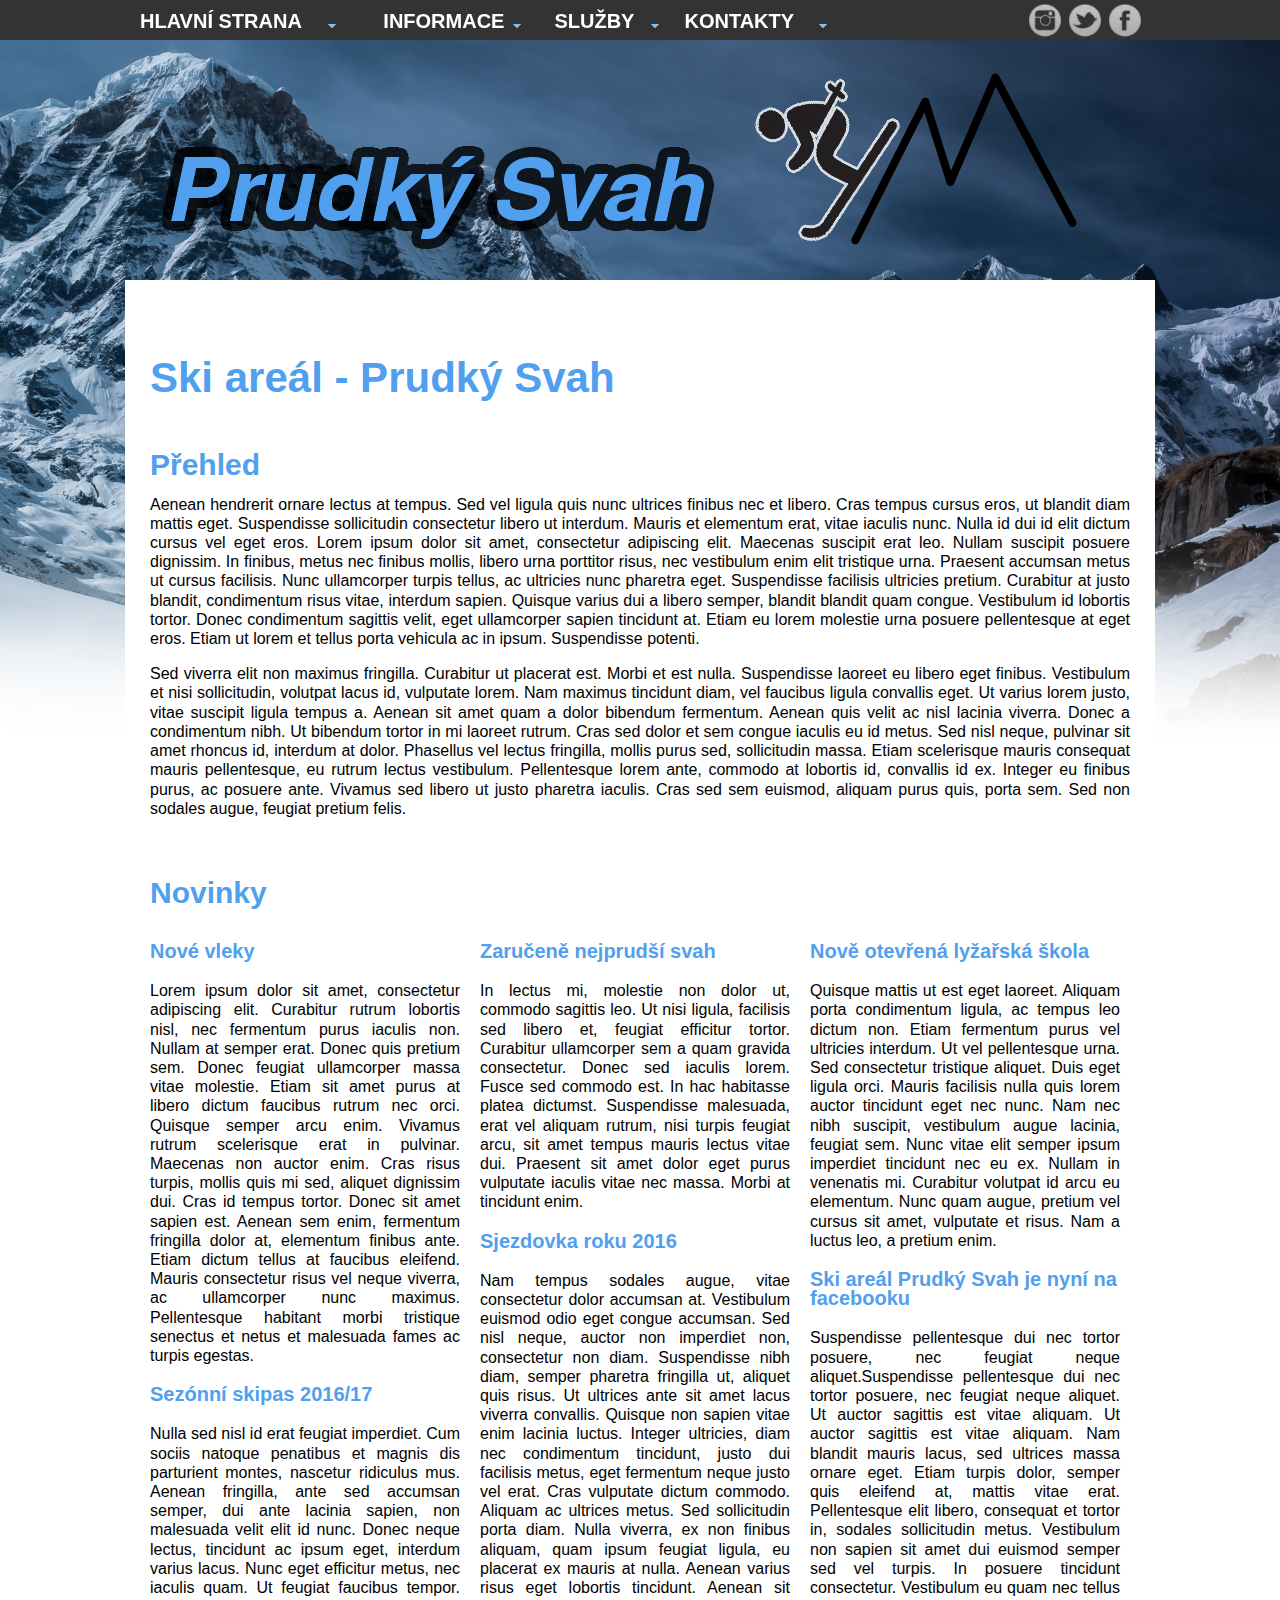
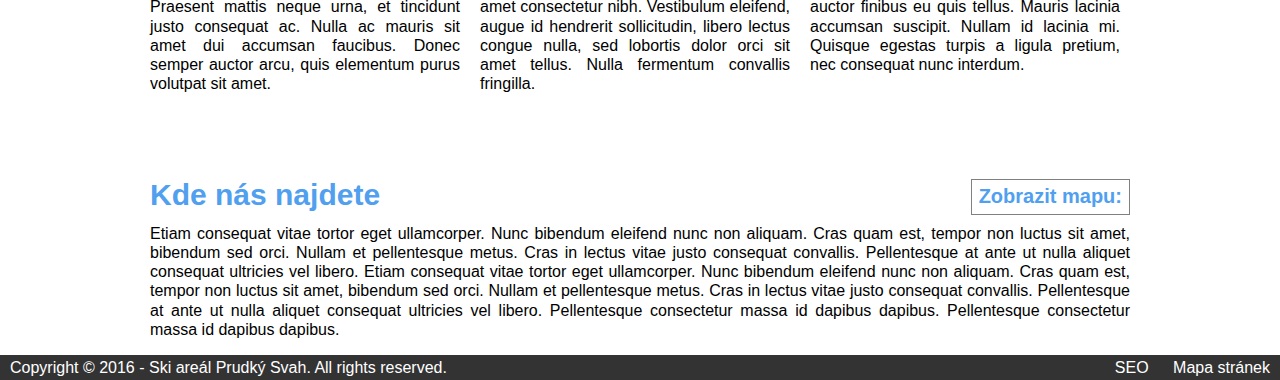
<file: index.html>
<!DOCTYPE html>
<html lang="cs">
<head>
	<!-- 
	Autor: Jakub Svoboda
	login: xsvobo0z
	pozn: 	Verze nahraná na webu je uložená na serveru Eva (kliknutí na logo nebo http://www.stud.fit.vutbr.cz/~xsvobo0z/proj2/proj2/index.html) 
			a bylo tedy nutné stránky pro správné zobrazení uložit ve východoevropském kodování a HTML 
			validátor tedy vypíše warning. Verze pro odevzdání je kodovaná v UTF-8.		
			Dále bych chtěl upozornit, že Google Chrome v základním nastavení nedovoluje ukládání cookies
			pro stránky uložené na lokálním počítači, proto v Chromu v offline verzi nefunguje zobrazení
			prvků podle cookie. 
	-->
	<meta charset="UTF-8">
	<title>Ski areál Prudký Svah</title>
	<script type="text/javascript" src="http://code.jquery.com/jquery-1.7.1.min.js"></script>
    <script type="text/javascript">
		function createCookie(name,value,days) {
			if (days) {
				var date = new Date();
				date.setTime(date.getTime()+(days*24*60*60*1000));
				var expires = "; expires="+date.toGMTString();
			}
			else var expires = "";
			document.cookie = name+"="+value+expires+"; path=/";
		}

		function readCookie(name) {
			var nameEQ = name + "=";
			var ca = document.cookie.split(';');
			for(var i=0;i < ca.length;i++) {
				var c = ca[i];
				while (c.charAt(0)==' ') c = c.substring(1,c.length);
				if (c.indexOf(nameEQ) == 0) return c.substring(nameEQ.length,c.length);
			}
			return null;
		}

		function eraseCookie(name) {
			createCookie(name,"",-1);
		}
		
		$(document).ready(function(){
		
			$(".c1").css({			//hide background on load. Default is for cases when javascript doesnt work.
				'background-color' : "rgba(60,60,60,0.0)"	});
			$(".c2").css({
				'background-color' : "rgba(60,60,60,0.0)"	});
			$(".c3").css({
				'background-color' : "rgba(60,60,60,0.0)"	});
			$(".c4").css({
				'background-color' : "rgba(60,60,60,0.0)"	});
			
			$('#hideimg').hide();	// hide img through javascript
			$('.c1 a').hide(); 		//hide dropdown menu on page load
			$('.c2 a').hide(); 
			$('.c3 a').hide(); 
			$('.c4 a').hide(); 
			
			var x = readCookie("xsvobo0z");
			if (x==1){
				$('#hideimg').show();
			}else{
				if(x==0){
					$('#hideimg').hide();}
					else{
						createCookie("xsvobo0z","0");
					}
				
			}
			
			var count = 0;
		
			$( "#jquery_map_button" ).click(function() {
				count=count+1;
				
				if(count > 1){count =0};
				if (count==1){
					$('#hideimg').show();
					createCookie("xsvobo0z","1");
				}else{
					$('#hideimg').hide();
					createCookie("xsvobo0z","0");
				}
			});
					
			$('.hlavni').mouseover(function () {  					//Efekty pro mouseover menu
				$('.c1 a').show(); 
				$(".c1").css({
					'background-color' : "rgba(60,60,60,0.7)"	});		 
				$('.c2 a').hide(); 
				$(".c2").css({
					'background-color' : "rgba(60,60,60,00)"	});		 
				$('.c3 a').hide(); 
				$(".c3").css({
					'background-color' : "rgba(60,60,60,00)"	});	
				$('.c4 a').hide(); 
				$(".c4").css({
					'background-color' : "rgba(60,60,60,00)"	});	
			});	
			$('.info').mouseover(function () {  
				$('.c1 a').hide(); 
				$(".c1").css({
					'background-color' : "rgba(60,60,60,0)"		});		 
				$('.c2 a').show(); 
				$(".c2").css({
					'background-color' : "rgba(60,60,60,0.7)"	});		 
				$('.c3 a').hide(); 
				$(".c3").css({
					'background-color' : "rgba(60,60,60,00)"	});	
				$('.c4 a').hide(); 
				$(".c4").css({
					'background-color' : "rgba(60,60,60,00)"	});					
			});	
			
			$('.sluzby').mouseover(function () {  
				$('.c1 a').hide(); 
				$(".c1").css({
					'background-color' : "rgba(60,60,60,0)"		});		 
				$('.c2 a').hide(); 
				$(".c2").css({
					'background-color' : "rgba(60,60,60,0)"	});		 
				$('.c3 a').show(); 
				$(".c3").css({
					'background-color' : "rgba(60,60,60,0.7)"	});	
				$('.c4 a').hide(); 
				$(".c4").css({
					'background-color' : "rgba(60,60,60,00)"	});						
			});	
			
			$('.kontakt').mouseover(function () {  
				$('.c1 a').hide(); 
				$(".c1").css({
					'background-color' : "rgba(60,60,60,0)"		});		 
				$('.c2 a').hide(); 
				$(".c2").css({
					'background-color' : "rgba(60,60,60,0)"	});		 
				$('.c3 a').hide(); 
				$(".c3").css({
					'background-color' : "rgba(60,60,60,00)"	});	
				$('.c4 a').show(); 
				$(".c4").css({
					'background-color' : "rgba(60,60,60,0.7)"	});					
			});	
			
			
			$('#center').mouseover(function () {  						//hide dropdown menu 
				$('.c1 a').hide(); 
				$(".c1").css({
					'background-color' : "rgba(60,60,60,0)"		});		 
				$('.c2 a').hide(); 
				$(".c2").css({
					'background-color' : "rgba(60,60,60,00)"	});		 
				$('.c3 a').hide(); 
				$(".c3").css({
					'background-color' : "rgba(60,60,60,00)"	});	
				$('.c4 a').hide(); 
				$(".c4").css({
					'background-color' : "rgba(60,60,60,00)"	});	   
			});	
			
		});
    </script>
	<meta name="author" content="Jakub Svoboda">
	<meta name="keywords" content="Ski, Lyže, areál, alpy, alps, snow">
	<meta name="description" content="Ski areál Prudký Svah"> 
	<link rel="stylesheet" type="text/css" href="style.css">
	<link rel="icon" href="images/icon.png">
</head>
<body>
<div id="page">

<header id="header">
	<div id="topbar">
	</div>
	<div class="inner">
			<table>
				<tr  id="topmenu">
					<td class="hlavni"><a href="index.html">HLAVNÍ STRANA</a></td>
					<td class="info"><a>INFORMACE</a></td>
					<td class="sluzby"><a>SLUŽBY</a></td>
					<td class="kontakt"><a>KONTAKTY</a></td>
					<td id="social"> 
						<a href="http://www.facebook.com">
						<img alt="Facebook" src="images/facebook.png" >
						</a>
						<a href="http://www.twitter.com">
						<img alt="Twitter" src="images/twitter.png" >
						</a>
						<a href="http://www.instagram.com">
						<img alt="instagram" src="images/instagram.png" >
						</a>
					</td>
				</tr>	
				<tr id="dropdown">
					<td class="c1 hlavni" ><a href="index.html#prehled"><div class="button">Přehled</div></a></td>
					<td class="c2 info" ><a href="oarealu.html"><div class="button">O areálu</div></a></td>
					<td class="c3 sluzby"><a href="vleky.html"><div class="button">Vleky</div></a></td>
					<td class="c4 kontakt" ><a href="arealy.html"><div class="button">Areály</div></a></td>
					<td></td>
				</tr>
				<tr id="dropdown2">
					<td class="c1 hlavni" ><a href="index.html#novinky"><div class="button">Novinky</div></a></td>
					<td class="c2 info" ><a href="mapa.html"><div class="button">Mapa</div></a></td>
					<td class="c3 sluzby" ><a href="hotely.html"><div class="button">Hotely</div></a></td>
					<td class="c4 kontakt" ><a href="objednavky.html"><div class="button">Objednávky</div></a></td>
					<td></td>
				</tr>
			</table>
			
	</div>
</header>
	
<div id="center">
	<section id="main">
	
		<div id="pretext">
			<a href="http://www.stud.fit.vutbr.cz/~xsvobo0z/proj2/proj2/index.html">
			<img id="logo" src="images/logo.png" alt="logo">
			</a>
		</div>
		<div id="grad">
		</div>
		<div class="inner">
		<h1>Ski areál - Prudký Svah</h1>
		<a id="prehled"></a> 
		<h2>Přehled</h2>
		<p>Aenean hendrerit ornare lectus at tempus. Sed vel ligula quis nunc ultrices finibus nec et libero. Cras tempus cursus eros, ut blandit diam mattis eget. Suspendisse sollicitudin consectetur libero ut interdum. Mauris et elementum erat, vitae iaculis nunc. Nulla id dui id elit dictum cursus vel eget eros. Lorem ipsum dolor sit amet, consectetur adipiscing elit. Maecenas suscipit erat leo. Nullam suscipit posuere dignissim. In finibus, metus nec finibus mollis, libero urna porttitor risus, nec vestibulum enim elit tristique urna. Praesent accumsan metus ut cursus facilisis. Nunc ullamcorper turpis tellus, ac ultricies nunc pharetra eget. Suspendisse facilisis ultricies pretium. Curabitur at justo blandit, condimentum risus vitae, interdum sapien. Quisque varius dui a libero semper, blandit blandit quam congue. Vestibulum id lobortis tortor. Donec condimentum sagittis velit, eget ullamcorper sapien tincidunt at. Etiam eu lorem molestie urna posuere pellentesque at eget eros. Etiam ut lorem et tellus porta vehicula ac in ipsum. Suspendisse potenti.</p> 
		<p>Sed viverra elit non maximus fringilla. Curabitur ut placerat est. Morbi et est nulla. Suspendisse laoreet eu libero eget finibus. Vestibulum et nisi sollicitudin, volutpat lacus id, vulputate lorem. Nam maximus tincidunt diam, vel faucibus ligula convallis eget. Ut varius lorem justo, vitae suscipit ligula tempus a. Aenean sit amet quam a dolor bibendum fermentum. Aenean quis velit ac nisl lacinia viverra. Donec a condimentum nibh. Ut bibendum tortor in mi laoreet rutrum. Cras sed dolor et sem congue iaculis eu id metus. Sed nisl neque, pulvinar sit amet rhoncus id, interdum at dolor. Phasellus vel lectus fringilla, mollis purus sed, sollicitudin massa. Etiam scelerisque mauris consequat mauris pellentesque, eu rutrum lectus vestibulum. Pellentesque lorem ante, commodo at lobortis id, convallis id ex. Integer eu finibus purus, ac posuere ante. Vivamus sed libero ut justo pharetra iaculis. Cras sed sem euismod, aliquam purus quis, porta sem. Sed non sodales augue, feugiat pretium felis.</p>
		<a id="novinky"></a> 
		<h2>Novinky</h2>
				<div class="collumn">
					<div class="box">
					<h3>Nové vleky</h3>
					<p>Lorem ipsum dolor sit amet, consectetur adipiscing elit. Curabitur rutrum lobortis nisl, nec fermentum purus iaculis non. Nullam at semper erat. Donec quis pretium sem. Donec feugiat ullamcorper massa vitae molestie. Etiam sit amet purus at libero dictum faucibus rutrum nec orci. Quisque semper arcu enim. Vivamus rutrum scelerisque erat in pulvinar. Maecenas non auctor enim. Cras risus turpis, mollis quis mi sed, aliquet dignissim dui. Cras id tempus tortor. Donec sit amet sapien est. Aenean sem enim, fermentum fringilla dolor at, elementum finibus ante. Etiam dictum tellus at faucibus eleifend. Mauris consectetur risus vel neque viverra, ac ullamcorper nunc maximus. Pellentesque habitant morbi tristique senectus et netus et malesuada fames ac turpis egestas.</p>
					</div>
					<div class="box">
					<h3>Sezónní skipas 2016/17</h3>
					<p>
					Nulla sed nisl id erat feugiat imperdiet. Cum sociis natoque penatibus et magnis dis parturient montes, nascetur ridiculus mus. Aenean fringilla, ante sed accumsan semper, dui ante lacinia sapien, non malesuada velit elit id nunc. Donec neque lectus, tincidunt ac ipsum eget, interdum varius lacus. Nunc eget efficitur metus, nec iaculis quam. Ut feugiat faucibus tempor. Praesent mattis neque urna, et tincidunt justo consequat ac. Nulla ac mauris sit amet dui accumsan faucibus. Donec semper auctor arcu, quis elementum purus volutpat sit amet.
					</p>
					</div>
				</div>
			<div class="collumn">
				<div class="box">
					<h3>Zaručeně nejprudší svah</h3>
					<p>
					 In lectus mi, molestie non dolor ut, commodo sagittis leo. Ut nisi ligula, facilisis sed libero et, feugiat efficitur tortor. Curabitur ullamcorper sem a quam gravida consectetur. Donec sed iaculis lorem. Fusce sed commodo est. In hac habitasse platea dictumst. Suspendisse malesuada, erat vel aliquam rutrum, nisi turpis feugiat arcu, sit amet tempus mauris lectus vitae dui. Praesent sit amet dolor eget purus vulputate iaculis vitae nec massa. Morbi at tincidunt enim. 
					</p>
				</div>
				<div class="box">
					<h3>Sjezdovka roku 2016</h3>
					<p>
					Nam tempus sodales augue, vitae consectetur dolor accumsan at. Vestibulum euismod odio eget congue accumsan. Sed nisl neque, auctor non imperdiet non, consectetur non diam. Suspendisse nibh diam, semper pharetra fringilla ut, aliquet quis risus. Ut ultrices ante sit amet lacus viverra convallis. Quisque non sapien vitae enim lacinia luctus. Integer ultricies, diam nec condimentum tincidunt, justo dui facilisis metus, eget fermentum neque justo vel erat. Cras vulputate dictum commodo. Aliquam ac ultrices metus. Sed sollicitudin porta diam. Nulla viverra, ex non finibus aliquam, quam ipsum feugiat ligula, eu placerat ex mauris at nulla. Aenean varius risus eget lobortis tincidunt. Aenean sit amet consectetur nibh. Vestibulum eleifend, augue id hendrerit sollicitudin, libero lectus congue nulla, sed lobortis dolor orci sit amet tellus. Nulla fermentum convallis fringilla.
					</p>
				</div>
			
		
			</div>
			<div class="collumn">
				<div class="box">
					<h3>Nově otevřená lyžařská škola</h3>
					<p>
					Quisque mattis ut est eget laoreet. Aliquam porta condimentum ligula, ac tempus leo dictum non. Etiam fermentum purus vel ultricies interdum. Ut vel pellentesque urna. Sed consectetur tristique aliquet. Duis eget ligula orci. Mauris facilisis nulla quis lorem auctor tincidunt eget nec nunc. Nam nec nibh suscipit, vestibulum augue lacinia, feugiat sem. Nunc vitae elit semper ipsum imperdiet tincidunt nec eu ex. Nullam in venenatis mi. Curabitur volutpat id arcu eu elementum. Nunc quam augue, pretium vel cursus sit amet, vulputate et risus. Nam a luctus leo, a pretium enim.
					</p>
				</div>
				<div class="box">
					<h3>Ski areál Prudký Svah je nyní na facebooku</h3>
					<p>
					Suspendisse pellentesque dui nec tortor posuere, nec feugiat neque aliquet.Suspendisse pellentesque dui nec tortor posuere, nec feugiat neque aliquet. Ut auctor sagittis est vitae aliquam. Ut auctor sagittis est vitae aliquam. Nam blandit mauris lacus, sed ultrices massa ornare eget. Etiam turpis dolor, semper quis eleifend at, mattis vitae erat. Pellentesque elit libero, consequat et tortor in, sodales sollicitudin metus. Vestibulum non sapien sit amet dui euismod semper sed vel turpis. In posuere tincidunt consectetur. Vestibulum eu quam nec tellus auctor finibus eu quis tellus. Mauris lacinia accumsan suscipit. Nullam id lacinia mi. Quisque egestas turpis a ligula pretium, nec consequat nunc interdum.
					</p>
				</div>
			
			</div>
			
		<h3 id="jquery_map_button">Zobrazit mapu:</h3>
		<h2 id="floath2">Kde nás najdete</h2>
		<img id="hideimg" alt="mapa" src="images/alps.jpg" >
		<p id="floatp">
		Etiam consequat vitae tortor eget ullamcorper. Nunc bibendum eleifend nunc non aliquam. Cras quam est, tempor non luctus sit amet, bibendum sed orci. Nullam et pellentesque metus. Cras in lectus vitae justo consequat convallis. Pellentesque at ante ut nulla aliquet consequat ultricies vel libero. Etiam consequat vitae tortor eget ullamcorper. Nunc bibendum eleifend nunc non aliquam. Cras quam est, tempor non luctus sit amet, bibendum sed orci. Nullam et pellentesque metus. Cras in lectus vitae justo consequat convallis. Pellentesque at ante ut nulla aliquet consequat ultricies vel libero. Pellentesque consectetur massa id dapibus dapibus. Pellentesque consectetur massa id dapibus dapibus.
		</p>
	
	</div>

	
</section>
</div>	

<footer id="footer">
		
		<div id="map">
			<a href="seo.html">SEO</a>
			<a href="mapastranek.html">Mapa stránek</a>
		</div>
		<div id="copy">Copyright © 2016 - Ski areál Prudký Svah. All rights reserved.</div>

</footer>
</div>

</body>
</html>
</file>
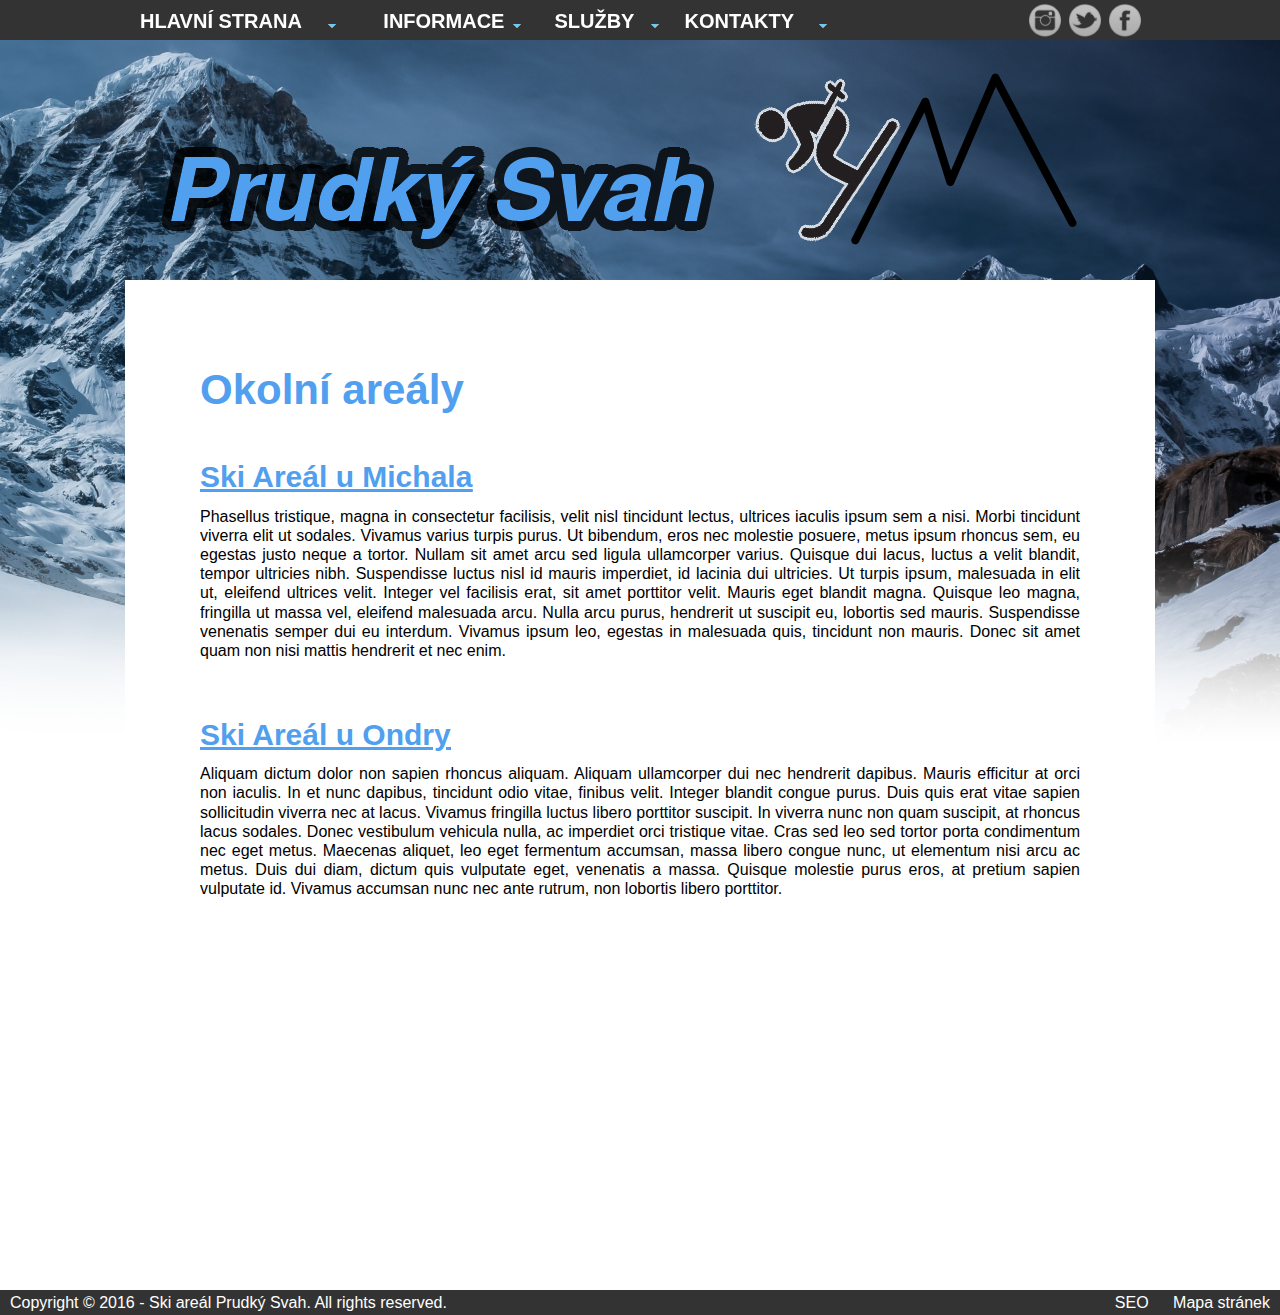
<file: arealy.html>
<!DOCTYPE html>
<html lang="cs">
<head>
	<!-- 
	Autor: Jakub Svoboda
	login: xsvobo0z
	pozn: 	Verze nahraná na webu je uložená na serveru Eva (kliknutí na logo nebo http://www.stud.fit.vutbr.cz/~xsvobo0z/proj2/proj2/index.html) 
			a bylo tedy nutné stránky pro správné zobrazení uložit ve východoevropském kodování a HTML 
			validátor tedy vypíše warning. Verze pro odevzdání je kodovaná v UTF-8.		
			Dále bych chtěl upozornit, že Google Chrome v základním nastavení nedovoluje ukládání cookies
			pro stránky uložené na lokálním počítači, proto v Chromu v offline verzi nefunguje zobrazení
			prvků podle cookie. 
	-->
	<meta charset="UTF-8">
	<title>Okolní areály - Prudký Svah</title>
	<script type="text/javascript" src="http://code.jquery.com/jquery-1.7.1.min.js"></script>
    <script type="text/javascript">
		$(document).ready(function(){
			$(".c1").css({			//hide background on load. Default is for cases when javascript doesnt work.
				'background-color' : "rgba(60,60,60,0.0)"	});
			$(".c2").css({
				'background-color' : "rgba(60,60,60,0.0)"	});
			$(".c3").css({
				'background-color' : "rgba(60,60,60,0.0)"	});
			$(".c4").css({
				'background-color' : "rgba(60,60,60,0.0)"	});
		
			$('.c1 a').hide(); 		//hide dropdown menu on page load
			$('.c2 a').hide(); 
			$('.c3 a').hide(); 
			$('.c4 a').hide(); 
					
			$('.hlavni').mouseover(function () {  					//Efekty pro mouseover menu
				$('.c1 a').show(); 
				$(".c1").css({
					'background-color' : "rgba(60,60,60,0.7)"	});		 
				$('.c2 a').hide(); 
				$(".c2").css({
					'background-color' : "rgba(60,60,60,00)"	});		 
				$('.c3 a').hide(); 
				$(".c3").css({
					'background-color' : "rgba(60,60,60,00)"	});	
				$('.c4 a').hide(); 
				$(".c4").css({
					'background-color' : "rgba(60,60,60,00)"	});	
			});	
			$('.info').mouseover(function () {  
				$('.c1 a').hide(); 
				$(".c1").css({
					'background-color' : "rgba(60,60,60,0)"		});		 
				$('.c2 a').show(); 
				$(".c2").css({
					'background-color' : "rgba(60,60,60,0.7)"	});		 
				$('.c3 a').hide(); 
				$(".c3").css({
					'background-color' : "rgba(60,60,60,00)"	});	
				$('.c4 a').hide(); 
				$(".c4").css({
					'background-color' : "rgba(60,60,60,00)"	});					
			});	
			
			$('.sluzby').mouseover(function () {  
				$('.c1 a').hide(); 
				$(".c1").css({
					'background-color' : "rgba(60,60,60,0)"		});		 
				$('.c2 a').hide(); 
				$(".c2").css({
					'background-color' : "rgba(60,60,60,0)"	});		 
				$('.c3 a').show(); 
				$(".c3").css({
					'background-color' : "rgba(60,60,60,0.7)"	});	
				$('.c4 a').hide(); 
				$(".c4").css({
					'background-color' : "rgba(60,60,60,00)"	});						
			});	
			
			$('.kontakt').mouseover(function () {  
				$('.c1 a').hide(); 
				$(".c1").css({
					'background-color' : "rgba(60,60,60,0)"		});		 
				$('.c2 a').hide(); 
				$(".c2").css({
					'background-color' : "rgba(60,60,60,0)"	});		 
				$('.c3 a').hide(); 
				$(".c3").css({
					'background-color' : "rgba(60,60,60,00)"	});	
				$('.c4 a').show(); 
				$(".c4").css({
					'background-color' : "rgba(60,60,60,0.7)"	});					
			});	
			
			
			$('#center').mouseover(function () {  						//hide dropdown menu 
				$('.c1 a').hide(); 
				$(".c1").css({
					'background-color' : "rgba(60,60,60,0)"		});		 
				$('.c2 a').hide(); 
				$(".c2").css({
					'background-color' : "rgba(60,60,60,00)"	});		 
				$('.c3 a').hide(); 
				$(".c3").css({
					'background-color' : "rgba(60,60,60,00)"	});	
				$('.c4 a').hide(); 
				$(".c4").css({
					'background-color' : "rgba(60,60,60,00)"	});	   
			});	
			
		});
    </script>
	<meta name="author" content="Jakub Svoboda">
	<meta name="keywords" content="Ski, Lyže, areál, alpy, alps, snow">
	<meta name="description" content="Ski areál Prudký Svah">
	<link rel="stylesheet" type="text/css" href="style.css">
	<link rel="icon" href="images/icon.png">
</head>
<body>
<div id="page">

<header id="header">
	<div id="topbar">
	</div>
	<div class="inner">
			<table>
				<tr  id="topmenu">
					<td class="hlavni"><a href="index.html">HLAVNÍ STRANA</a></td>
					<td class="info"><a>INFORMACE</a></td>
					<td class="sluzby"><a>SLUŽBY</a></td>
					<td class="kontakt"><a>KONTAKTY</a></td>
					<td id="social"> 
						<a href="http://www.facebook.com">
						<img alt="Facebook" src="images/facebook.png" >
						</a>
						<a href="http://www.twitter.com">
						<img alt="Twitter" src="images/twitter.png" >
						</a>
						<a href="http://www.instagram.com">
						<img alt="instagram" src="images/instagram.png" >
						</a>
					</td>
				</tr>	
				<tr id="dropdown">
					<td class="c1 hlavni" ><a href="index.html#prehled"><div class="button">Přehled</div></a></td>
					<td class="c2 info" ><a href="oarealu.html"><div class="button">O areálu</div></a></td>
					<td class="c3 sluzby"><a href="vleky.html"><div class="button">Vleky</div></a></td>
					<td class="c4 kontakt" ><a href="arealy.html"><div class="button">Areály</div></a></td>
					<td></td>
				</tr>
				<tr id="dropdown2">
					<td class="c1 hlavni" ><a href="index.html#novinky"><div class="button">Novinky</div></a></td>
					<td class="c2 info" ><a href="mapa.html"><div class="button">Mapa</div></a></td>
					<td class="c3 sluzby" ><a href="hotely.html"><div class="button">Hotely</div></a></td>
					<td class="c4 kontakt" ><a href="objednavky.html"><div class="button">Objednávky</div></a></td>
					<td></td>
				</tr>
			</table>
			
	</div>
</header>
	
<div id="center">
	<section id="main">
	
		<div id="pretext">
			<a href="http://www.stud.fit.vutbr.cz/~xsvobo0z/proj2/proj2/index.html">
			<img id="logo" src="images/logo.png" alt="logo">
			</a>
		</div>
		<div id="grad">
		</div>
		<div class="inner">
			<div id="contentwrap">
				<h1> Okolní areály</h1>
					<a class="colorlink" href="www.stud.fit.vutbr.cz/~xschmi08">
					<h2>Ski Areál u Michala </h2>
					</a>
					<p>Phasellus tristique, magna in consectetur facilisis, velit nisl tincidunt lectus, ultrices iaculis ipsum sem a nisi. Morbi tincidunt viverra elit ut sodales. Vivamus varius turpis purus. Ut bibendum, eros nec molestie posuere, metus ipsum rhoncus sem, eu egestas justo neque a tortor. Nullam sit amet arcu sed ligula ullamcorper varius. Quisque dui lacus, luctus a velit blandit, tempor ultricies nibh. Suspendisse luctus nisl id mauris imperdiet, id lacinia dui ultricies. Ut turpis ipsum, malesuada in elit ut, eleifend ultrices velit. Integer vel facilisis erat, sit amet porttitor velit. Mauris eget blandit magna. Quisque leo magna, fringilla ut massa vel, eleifend malesuada arcu. Nulla arcu purus, hendrerit ut suscipit eu, lobortis sed mauris. Suspendisse venenatis semper dui eu interdum. Vivamus ipsum leo, egestas in malesuada quis, tincidunt non mauris. Donec sit amet quam non nisi mattis hendrerit et nec enim.</p>
					<a class="colorlink" href="www.stud.fit.vutbr.cz/~xsvobo0k">
					<h2>Ski Areál u Ondry</h2>
					</a>
					<p>Aliquam dictum dolor non sapien rhoncus aliquam. Aliquam ullamcorper dui nec hendrerit dapibus. Mauris efficitur at orci non iaculis. In et nunc dapibus, tincidunt odio vitae, finibus velit. Integer blandit congue purus. Duis quis erat vitae sapien sollicitudin viverra nec at lacus. Vivamus fringilla luctus libero porttitor suscipit. In viverra nunc non quam suscipit, at rhoncus lacus sodales. Donec vestibulum vehicula nulla, ac imperdiet orci tristique vitae. Cras sed leo sed tortor porta condimentum nec eget metus. Maecenas aliquet, leo eget fermentum accumsan, massa libero congue nunc, ut elementum nisi arcu ac metus. Duis dui diam, dictum quis vulputate eget, venenatis a massa. Quisque molestie purus eros, at pretium sapien vulputate id. Vivamus accumsan nunc nec ante rutrum, non lobortis libero porttitor.</p>
					
					<br>
					
			</div>			
	</div>

	
</section>
</div>	






<footer id="footer">
		
		<div id="map">
			<a href="seo.html">SEO</a>
			<a href="mapastranek.html">Mapa stránek</a>
		</div>
		<div id="copy">Copyright © 2016 - Ski areál Prudký Svah. All rights reserved.</div>

</footer>
</div>

</body>
</html>
</file>
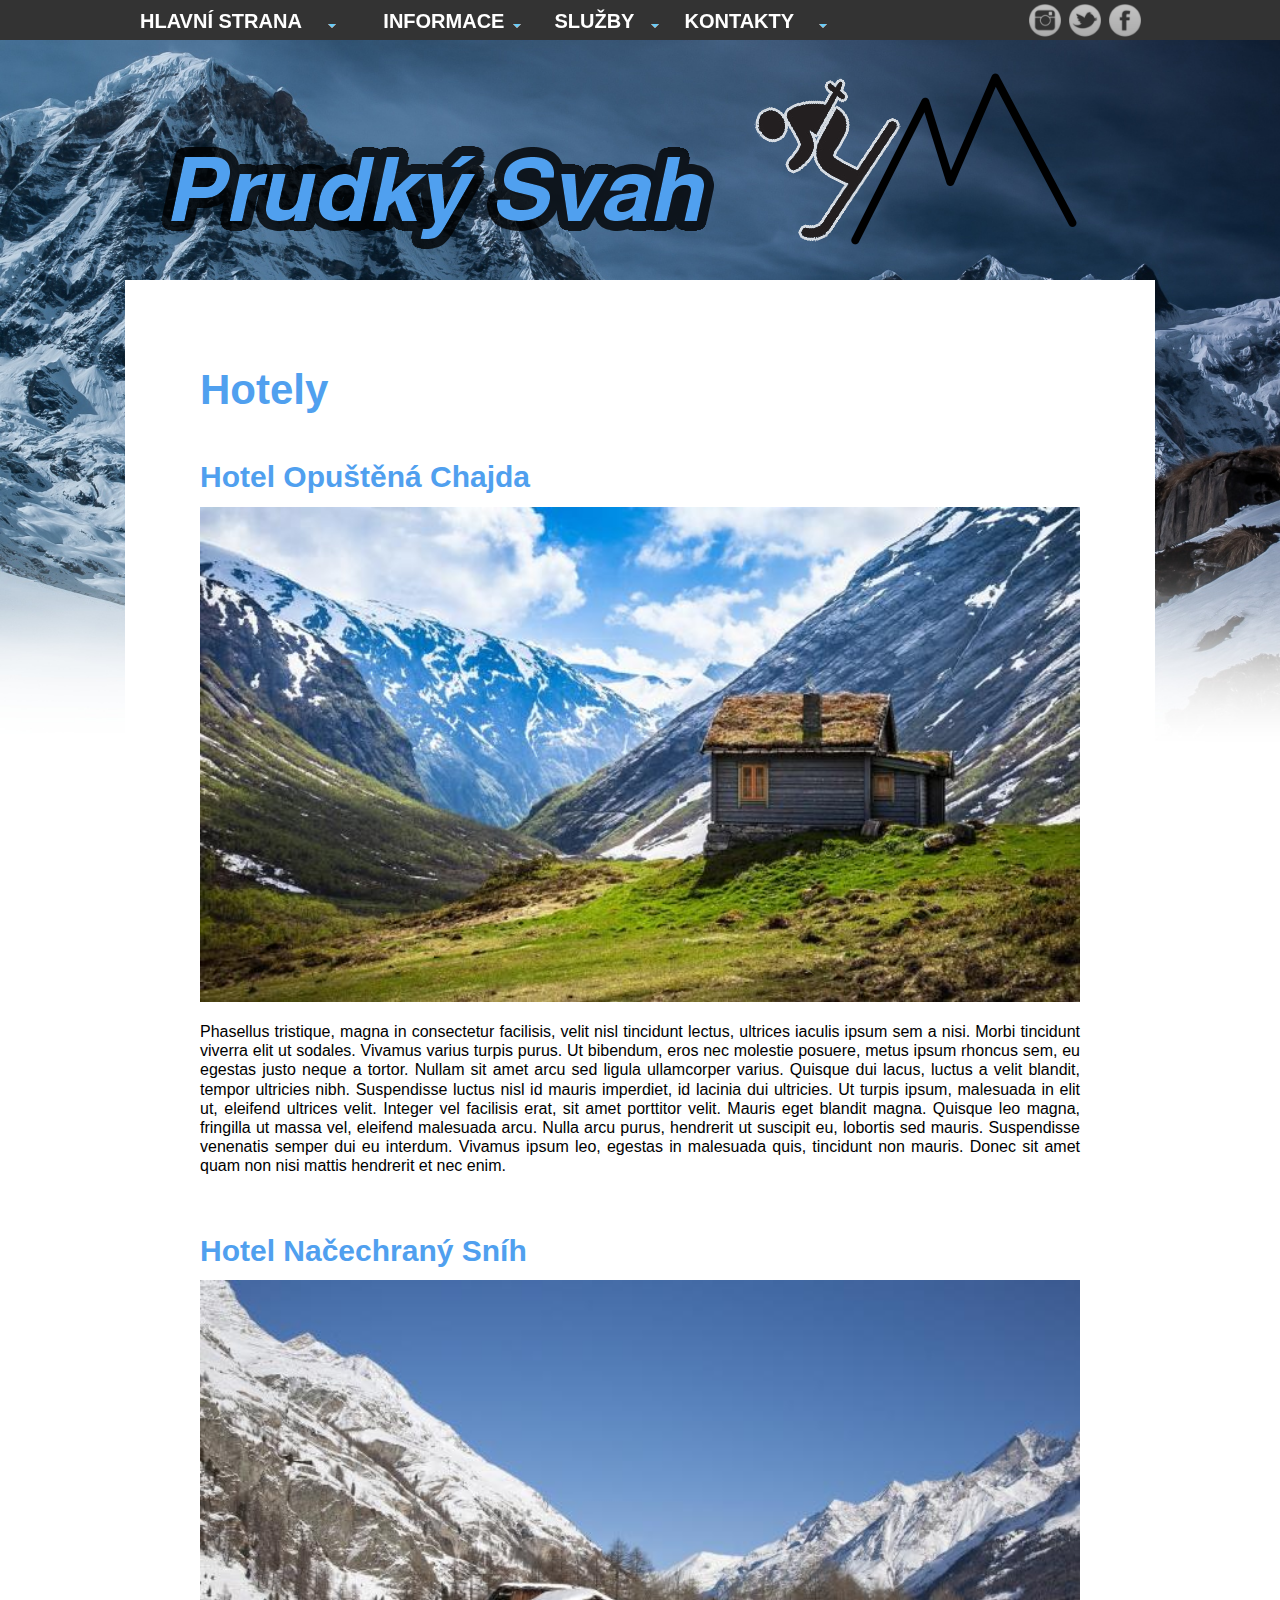
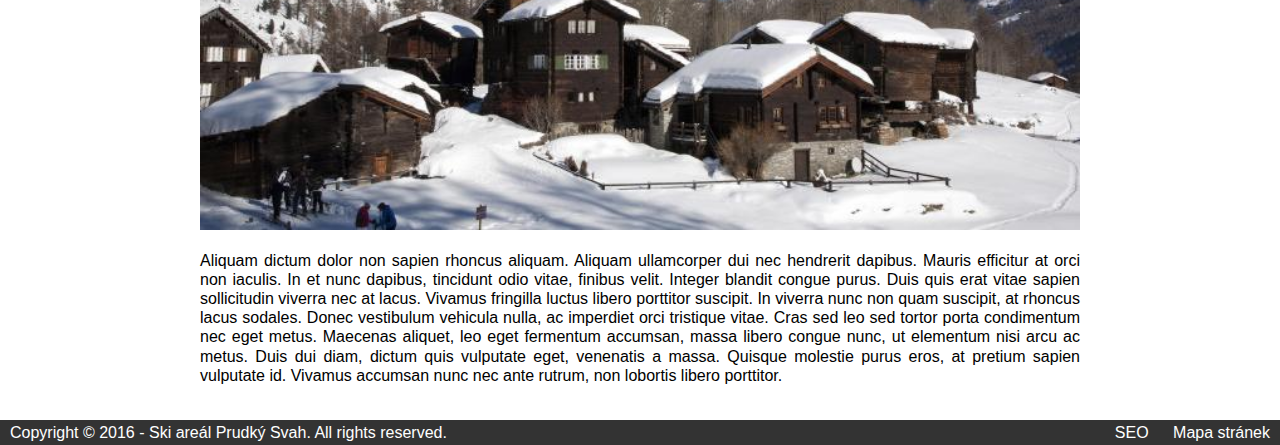
<file: hotely.html>
<!DOCTYPE html>
<html lang="cs">
<head>
	<!-- 
	Autor: Jakub Svoboda
	login: xsvobo0z
	pozn: 	Verze nahraná na webu je uložená na serveru Eva (kliknutí na logo nebo http://www.stud.fit.vutbr.cz/~xsvobo0z/proj2/proj2/index.html) 
			a bylo tedy nutné stránky pro správné zobrazení uložit ve východoevropském kodování a HTML 
			validátor tedy vypíše warning. Verze pro odevzdání je kodovaná v UTF-8.		
			Dále bych chtěl upozornit, že Google Chrome v základním nastavení nedovoluje ukládání cookies
			pro stránky uložené na lokálním počítači, proto v Chromu v offline verzi nefunguje zobrazení
			prvků podle cookie. 
	-->
	<meta charset="UTF-8">
	<title>Hotely - Prudký Svah</title>
	<script type="text/javascript" src="http://code.jquery.com/jquery-1.7.1.min.js"></script>
    <script type="text/javascript">
		$(document).ready(function(){
			$(".c1").css({			//hide background on load. Default is for cases when javascript doesnt work.
				'background-color' : "rgba(60,60,60,0.0)"	});
			$(".c2").css({
				'background-color' : "rgba(60,60,60,0.0)"	});
			$(".c3").css({
				'background-color' : "rgba(60,60,60,0.0)"	});
			$(".c4").css({
				'background-color' : "rgba(60,60,60,0.0)"	});
		
			$('.c1 a').hide(); 		//hide dropdown menu on page load
			$('.c2 a').hide(); 
			$('.c3 a').hide(); 
			$('.c4 a').hide(); 
					
			$('.hlavni').mouseover(function () {  					//Efekty pro mouseover menu
				$('.c1 a').show(); 
				$(".c1").css({
					'background-color' : "rgba(60,60,60,0.7)"	});		 
				$('.c2 a').hide(); 
				$(".c2").css({
					'background-color' : "rgba(60,60,60,00)"	});		 
				$('.c3 a').hide(); 
				$(".c3").css({
					'background-color' : "rgba(60,60,60,00)"	});	
				$('.c4 a').hide(); 
				$(".c4").css({
					'background-color' : "rgba(60,60,60,00)"	});	
			});	
			$('.info').mouseover(function () {  
				$('.c1 a').hide(); 
				$(".c1").css({
					'background-color' : "rgba(60,60,60,0)"		});		 
				$('.c2 a').show(); 
				$(".c2").css({
					'background-color' : "rgba(60,60,60,0.7)"	});		 
				$('.c3 a').hide(); 
				$(".c3").css({
					'background-color' : "rgba(60,60,60,00)"	});	
				$('.c4 a').hide(); 
				$(".c4").css({
					'background-color' : "rgba(60,60,60,00)"	});					
			});	
			
			$('.sluzby').mouseover(function () {  
				$('.c1 a').hide(); 
				$(".c1").css({
					'background-color' : "rgba(60,60,60,0)"		});		 
				$('.c2 a').hide(); 
				$(".c2").css({
					'background-color' : "rgba(60,60,60,0)"	});		 
				$('.c3 a').show(); 
				$(".c3").css({
					'background-color' : "rgba(60,60,60,0.7)"	});	
				$('.c4 a').hide(); 
				$(".c4").css({
					'background-color' : "rgba(60,60,60,00)"	});						
			});	
			
			$('.kontakt').mouseover(function () {  
				$('.c1 a').hide(); 
				$(".c1").css({
					'background-color' : "rgba(60,60,60,0)"		});		 
				$('.c2 a').hide(); 
				$(".c2").css({
					'background-color' : "rgba(60,60,60,0)"	});		 
				$('.c3 a').hide(); 
				$(".c3").css({
					'background-color' : "rgba(60,60,60,00)"	});	
				$('.c4 a').show(); 
				$(".c4").css({
					'background-color' : "rgba(60,60,60,0.7)"	});					
			});	
			
			
			$('#center').mouseover(function () {  						//hide dropdown menu 
				$('.c1 a').hide(); 
				$(".c1").css({
					'background-color' : "rgba(60,60,60,0)"		});		 
				$('.c2 a').hide(); 
				$(".c2").css({
					'background-color' : "rgba(60,60,60,00)"	});		 
				$('.c3 a').hide(); 
				$(".c3").css({
					'background-color' : "rgba(60,60,60,00)"	});	
				$('.c4 a').hide(); 
				$(".c4").css({
					'background-color' : "rgba(60,60,60,00)"	});	   
			});	
			
		});
    </script>
	<meta name="author" content="Jakub Svoboda">
	<meta name="keywords" content="Ski, Lyže, areál, alpy, alps, snow">
	<meta name="description" content="Ski areál Prudký Svah">
	<link rel="stylesheet" type="text/css" href="style.css">
	<link rel="icon" href="images/icon.png">
</head>
<body>
<div id="page">

<header id="header">
	<div id="topbar">
	</div>
	<div class="inner">
			<table>
				<tr  id="topmenu">
					<td class="hlavni"><a href="index.html">HLAVNÍ STRANA</a></td>
					<td class="info"><a>INFORMACE</a></td>
					<td class="sluzby"><a>SLUŽBY</a></td>
					<td class="kontakt"><a>KONTAKTY</a></td>
					<td id="social"> 
						<a href="http://www.facebook.com">
						<img alt="Facebook" src="images/facebook.png" >
						</a>
						<a href="http://www.twitter.com">
						<img alt="Twitter" src="images/twitter.png" >
						</a>
						<a href="http://www.instagram.com">
						<img alt="instagram" src="images/instagram.png" >
						</a>
					</td>
				</tr>	
				<tr id="dropdown">
					<td class="c1 hlavni" ><a href="index.html#prehled"><div class="button">Přehled</div></a></td>
					<td class="c2 info" ><a href="oarealu.html"><div class="button">O areálu</div></a></td>
					<td class="c3 sluzby"><a href="vleky.html"><div class="button">Vleky</div></a></td>
					<td class="c4 kontakt" ><a href="arealy.html"><div class="button">Areály</div></a></td>
					<td></td>
				</tr>
				<tr id="dropdown2">
					<td class="c1 hlavni" ><a href="index.html#novinky"><div class="button">Novinky</div></a></td>
					<td class="c2 info" ><a href="mapa.html"><div class="button">Mapa</div></a></td>
					<td class="c3 sluzby" ><a href="hotely.html"><div class="button">Hotely</div></a></td>
					<td class="c4 kontakt" ><a href="objednavky.html"><div class="button">Objednávky</div></a></td>
					<td></td>
				</tr>
			</table>
			
	</div>
</header>
	
<div id="center">
	<section id="main">
	
		<div id="pretext">
			<a href="http://www.stud.fit.vutbr.cz/~xsvobo0z/proj2/proj2/index.html">
			<img id="logo" src="images/logo.png" alt="logo">
			</a>
		</div>
		<div id="grad">
		</div>
		<div class="inner">
			<div id="contentwrap">
				<h1> Hotely </h1>
					<h2>Hotel Opuštěná Chajda</h2>
					<img alt="hotel opustena chajda" class="wideimg" src="images/hotel2.jpg">
					<p>Phasellus tristique, magna in consectetur facilisis, velit nisl tincidunt lectus, ultrices iaculis ipsum sem a nisi. Morbi tincidunt viverra elit ut sodales. Vivamus varius turpis purus. Ut bibendum, eros nec molestie posuere, metus ipsum rhoncus sem, eu egestas justo neque a tortor. Nullam sit amet arcu sed ligula ullamcorper varius. Quisque dui lacus, luctus a velit blandit, tempor ultricies nibh. Suspendisse luctus nisl id mauris imperdiet, id lacinia dui ultricies. Ut turpis ipsum, malesuada in elit ut, eleifend ultrices velit. Integer vel facilisis erat, sit amet porttitor velit. Mauris eget blandit magna. Quisque leo magna, fringilla ut massa vel, eleifend malesuada arcu. Nulla arcu purus, hendrerit ut suscipit eu, lobortis sed mauris. Suspendisse venenatis semper dui eu interdum. Vivamus ipsum leo, egestas in malesuada quis, tincidunt non mauris. Donec sit amet quam non nisi mattis hendrerit et nec enim.</p>
					<h2>Hotel Načechraný Sníh</h2>
					<img alt="hotel nacechrany snih" class="wideimg" src="images/hotel1.jpg">
					<p>Aliquam dictum dolor non sapien rhoncus aliquam. Aliquam ullamcorper dui nec hendrerit dapibus. Mauris efficitur at orci non iaculis. In et nunc dapibus, tincidunt odio vitae, finibus velit. Integer blandit congue purus. Duis quis erat vitae sapien sollicitudin viverra nec at lacus. Vivamus fringilla luctus libero porttitor suscipit. In viverra nunc non quam suscipit, at rhoncus lacus sodales. Donec vestibulum vehicula nulla, ac imperdiet orci tristique vitae. Cras sed leo sed tortor porta condimentum nec eget metus. Maecenas aliquet, leo eget fermentum accumsan, massa libero congue nunc, ut elementum nisi arcu ac metus. Duis dui diam, dictum quis vulputate eget, venenatis a massa. Quisque molestie purus eros, at pretium sapien vulputate id. Vivamus accumsan nunc nec ante rutrum, non lobortis libero porttitor.</p>
					<br>
					
			</div>			
	</div>

	
</section>
</div>	






<footer id="footer">
		
		<div id="map">
			<a href="seo.html">SEO</a>
			<a href="mapastranek.html">Mapa stránek</a>
		</div>
		<div id="copy">Copyright © 2016 - Ski areál Prudký Svah. All rights reserved.</div>

</footer>
</div>

</body>
</html>
</file>
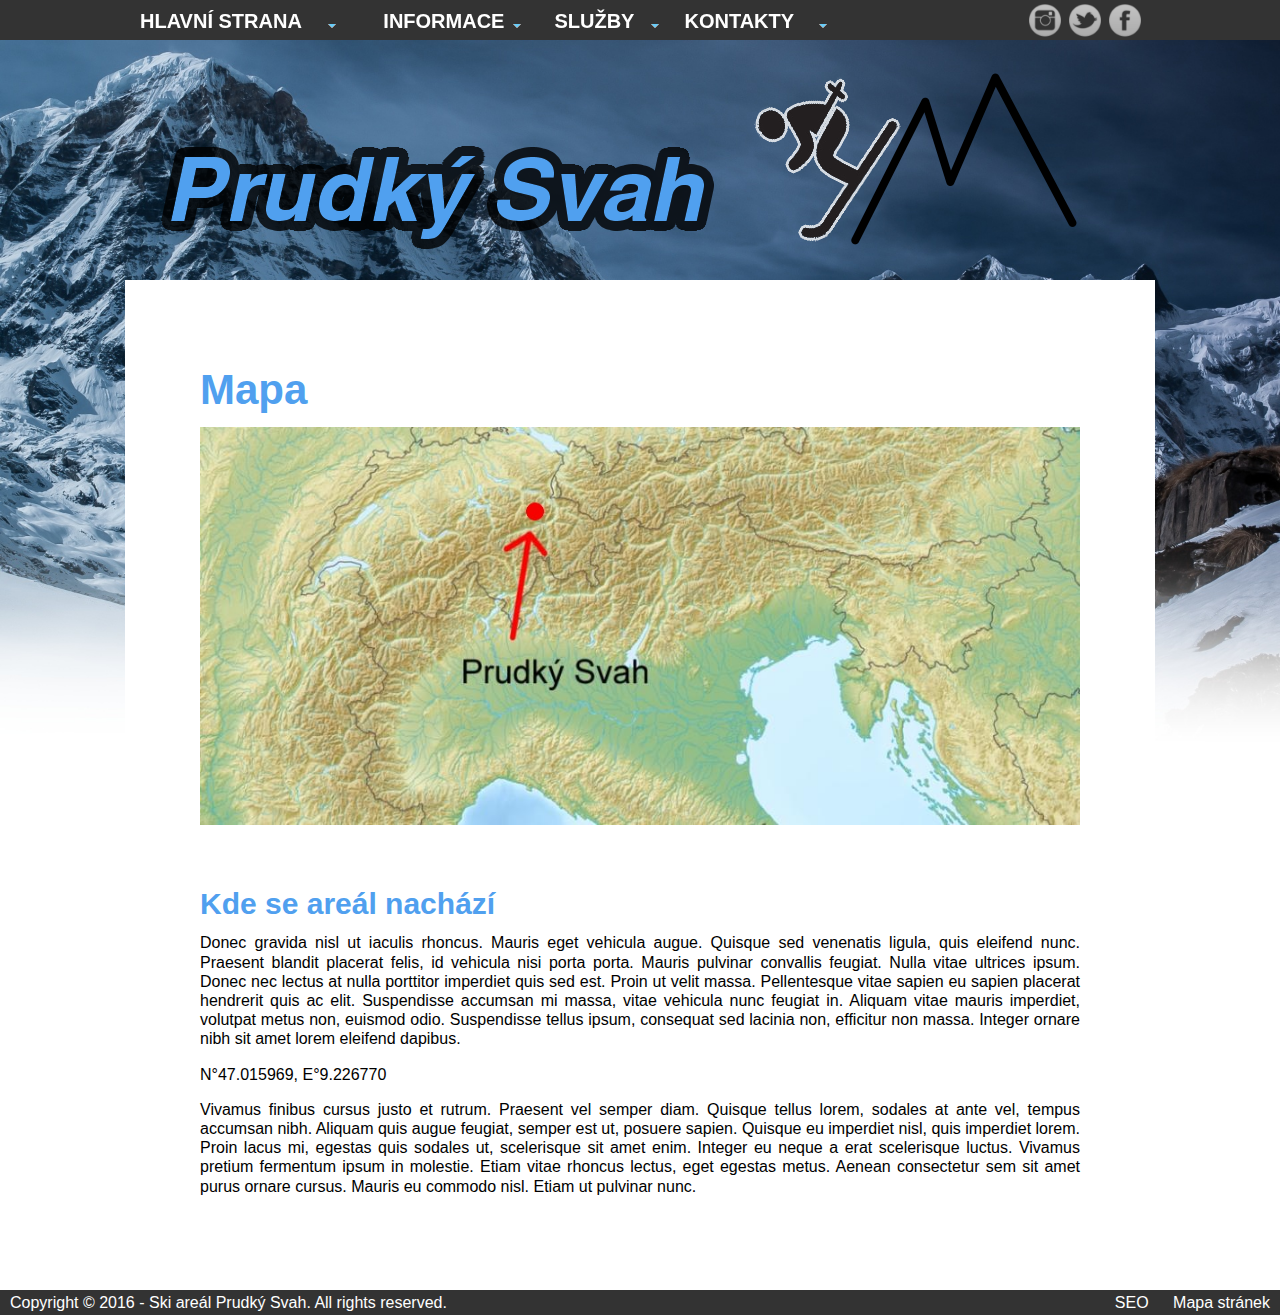
<file: mapa.html>
<!DOCTYPE html>
<html lang="cs">
<head>
	<!-- 
	Autor: Jakub Svoboda
	login: xsvobo0z
	pozn: 	Verze nahraná na webu je uložená na serveru Eva (kliknutí na logo nebo http://www.stud.fit.vutbr.cz/~xsvobo0z/proj2/proj2/index.html) 
			a bylo tedy nutné stránky pro správné zobrazení uložit ve východoevropském kodování a HTML 
			validátor tedy vypíše warning. Verze pro odevzdání je kodovaná v UTF-8.		
			Dále bych chtěl upozornit, že Google Chrome v základním nastavení nedovoluje ukládání cookies
			pro stránky uložené na lokálním počítači, proto v Chromu v offline verzi nefunguje zobrazení
			prvků podle cookie. 
	-->
	<meta charset="UTF-8">
	<title>Mapa - Prudký Svah</title>
	<script type="text/javascript" src="http://code.jquery.com/jquery-1.7.1.min.js"></script>
    <script type="text/javascript">
		$(document).ready(function(){
			$(".c1").css({			//hide background on load. Default is for cases when javascript doesnt work.
				'background-color' : "rgba(60,60,60,0.0)"	});
			$(".c2").css({
				'background-color' : "rgba(60,60,60,0.0)"	});
			$(".c3").css({
				'background-color' : "rgba(60,60,60,0.0)"	});
			$(".c4").css({
				'background-color' : "rgba(60,60,60,0.0)"	});
		
			$('.c1 a').hide(); 		//hide dropdown menu on page load
			$('.c2 a').hide(); 
			$('.c3 a').hide(); 
			$('.c4 a').hide(); 
					
			$('.hlavni').mouseover(function () {  					//Efekty pro mouseover menu
				$('.c1 a').show(); 
				$(".c1").css({
					'background-color' : "rgba(60,60,60,0.7)"	});		 
				$('.c2 a').hide(); 
				$(".c2").css({
					'background-color' : "rgba(60,60,60,00)"	});		 
				$('.c3 a').hide(); 
				$(".c3").css({
					'background-color' : "rgba(60,60,60,00)"	});	
				$('.c4 a').hide(); 
				$(".c4").css({
					'background-color' : "rgba(60,60,60,00)"	});	
			});	
			$('.info').mouseover(function () {  
				$('.c1 a').hide(); 
				$(".c1").css({
					'background-color' : "rgba(60,60,60,0)"		});		 
				$('.c2 a').show(); 
				$(".c2").css({
					'background-color' : "rgba(60,60,60,0.7)"	});		 
				$('.c3 a').hide(); 
				$(".c3").css({
					'background-color' : "rgba(60,60,60,00)"	});	
				$('.c4 a').hide(); 
				$(".c4").css({
					'background-color' : "rgba(60,60,60,00)"	});					
			});	
			
			$('.sluzby').mouseover(function () {  
				$('.c1 a').hide(); 
				$(".c1").css({
					'background-color' : "rgba(60,60,60,0)"		});		 
				$('.c2 a').hide(); 
				$(".c2").css({
					'background-color' : "rgba(60,60,60,0)"	});		 
				$('.c3 a').show(); 
				$(".c3").css({
					'background-color' : "rgba(60,60,60,0.7)"	});	
				$('.c4 a').hide(); 
				$(".c4").css({
					'background-color' : "rgba(60,60,60,00)"	});						
			});	
			
			$('.kontakt').mouseover(function () {  
				$('.c1 a').hide(); 
				$(".c1").css({
					'background-color' : "rgba(60,60,60,0)"		});		 
				$('.c2 a').hide(); 
				$(".c2").css({
					'background-color' : "rgba(60,60,60,0)"	});		 
				$('.c3 a').hide(); 
				$(".c3").css({
					'background-color' : "rgba(60,60,60,00)"	});	
				$('.c4 a').show(); 
				$(".c4").css({
					'background-color' : "rgba(60,60,60,0.7)"	});					
			});	
			
			
			$('#center').mouseover(function () {  						//hide dropdown menu 
				$('.c1 a').hide(); 
				$(".c1").css({
					'background-color' : "rgba(60,60,60,0)"		});		 
				$('.c2 a').hide(); 
				$(".c2").css({
					'background-color' : "rgba(60,60,60,00)"	});		 
				$('.c3 a').hide(); 
				$(".c3").css({
					'background-color' : "rgba(60,60,60,00)"	});	
				$('.c4 a').hide(); 
				$(".c4").css({
					'background-color' : "rgba(60,60,60,00)"	});	   
			});	
			
		});
    </script>
	<meta name="author" content="Jakub Svoboda">
	<meta name="keywords" content="Ski, Lyže, areál, alpy, alps, snow">
	<meta name="description" content="Ski areál Prudký Svah">
	<link rel="stylesheet" type="text/css" href="style.css">
	<link rel="icon" href="images/icon.png">
</head>
<body>
<div id="page">

<header id="header">
	<div id="topbar">
	</div>
	<div class="inner">
			<table>
				<tr  id="topmenu">
					<td class="hlavni"><a href="index.html">HLAVNÍ STRANA</a></td>
					<td class="info"><a>INFORMACE</a></td>
					<td class="sluzby"><a>SLUŽBY</a></td>
					<td class="kontakt"><a>KONTAKTY</a></td>
					<td id="social"> 
						<a href="http://www.facebook.com">
						<img alt="Facebook" src="images/facebook.png" >
						</a>
						<a href="http://www.twitter.com">
						<img alt="Twitter" src="images/twitter.png" >
						</a>
						<a href="http://www.instagram.com">
						<img alt="instagram" src="images/instagram.png" >
						</a>
					</td>
				</tr>	
				<tr id="dropdown">
					<td class="c1 hlavni" ><a href="index.html#prehled"><div class="button">Přehled</div></a></td>
					<td class="c2 info" ><a href="oarealu.html"><div class="button">O areálu</div></a></td>
					<td class="c3 sluzby"><a href="vleky.html"><div class="button">Vleky</div></a></td>
					<td class="c4 kontakt" ><a href="arealy.html"><div class="button">Areály</div></a></td>
					<td></td>
				</tr>
				<tr id="dropdown2">
					<td class="c1 hlavni" ><a href="index.html#novinky"><div class="button">Novinky</div></a></td>
					<td class="c2 info" ><a href="mapa.html"><div class="button">Mapa</div></a></td>
					<td class="c3 sluzby" ><a href="hotely.html"><div class="button">Hotely</div></a></td>
					<td class="c4 kontakt" ><a href="objednavky.html"><div class="button">Objednávky</div></a></td>
					<td></td>
				</tr>
			</table>
			
	</div>
</header>
	
<div id="center">
	<section id="main">
	
		<div id="pretext">
			<a href="http://www.stud.fit.vutbr.cz/~xsvobo0z/proj2/proj2/index.html">
			<img id="logo" src="images/logo.png" alt="logo">
			</a>
		</div>
		<div id="grad">
		</div>
		<div class="inner">
			<div id="contentwrap">
				<h1> Mapa </h1>
					<img class="wideimg" src="images/alps.jpg">
					<h2>Kde se areál nachází</h2>
					<p>
					Donec gravida nisl ut iaculis rhoncus. Mauris eget vehicula augue. Quisque sed venenatis ligula, quis eleifend nunc. Praesent blandit placerat felis, id vehicula nisi porta porta. Mauris pulvinar convallis feugiat. Nulla vitae ultrices ipsum. Donec nec lectus at nulla porttitor imperdiet quis sed est. Proin ut velit massa. Pellentesque vitae sapien eu sapien placerat hendrerit quis ac elit. Suspendisse accumsan mi massa, vitae vehicula nunc feugiat in. Aliquam vitae mauris imperdiet, volutpat metus non, euismod odio. Suspendisse tellus ipsum, consequat sed lacinia non, efficitur non massa. Integer ornare nibh sit amet lorem eleifend dapibus.
					</p>
					<p>
					N°47.015969, E°9.226770
					</p>
					<p>
					Vivamus finibus cursus justo et rutrum. Praesent vel semper diam. Quisque tellus lorem, sodales at ante vel, tempus accumsan nibh. Aliquam quis augue feugiat, semper est ut, posuere sapien. Quisque eu imperdiet nisl, quis imperdiet lorem. Proin lacus mi, egestas quis sodales ut, scelerisque sit amet enim. Integer eu neque a erat scelerisque luctus. Vivamus pretium fermentum ipsum in molestie. Etiam vitae rhoncus lectus, eget egestas metus. Aenean consectetur sem sit amet purus ornare cursus. Mauris eu commodo nisl. Etiam ut pulvinar nunc.
					</p>
			</div>			
	</div>

	
</section>
</div>	






<footer id="footer">
		
		<div id="map">
			<a href="seo.html">SEO</a>
			<a href="mapastranek.html">Mapa stránek</a>
		</div>
		<div id="copy">Copyright © 2016 - Ski areál Prudký Svah. All rights reserved.</div>

</footer>
</div>

</body>
</html>
</file>
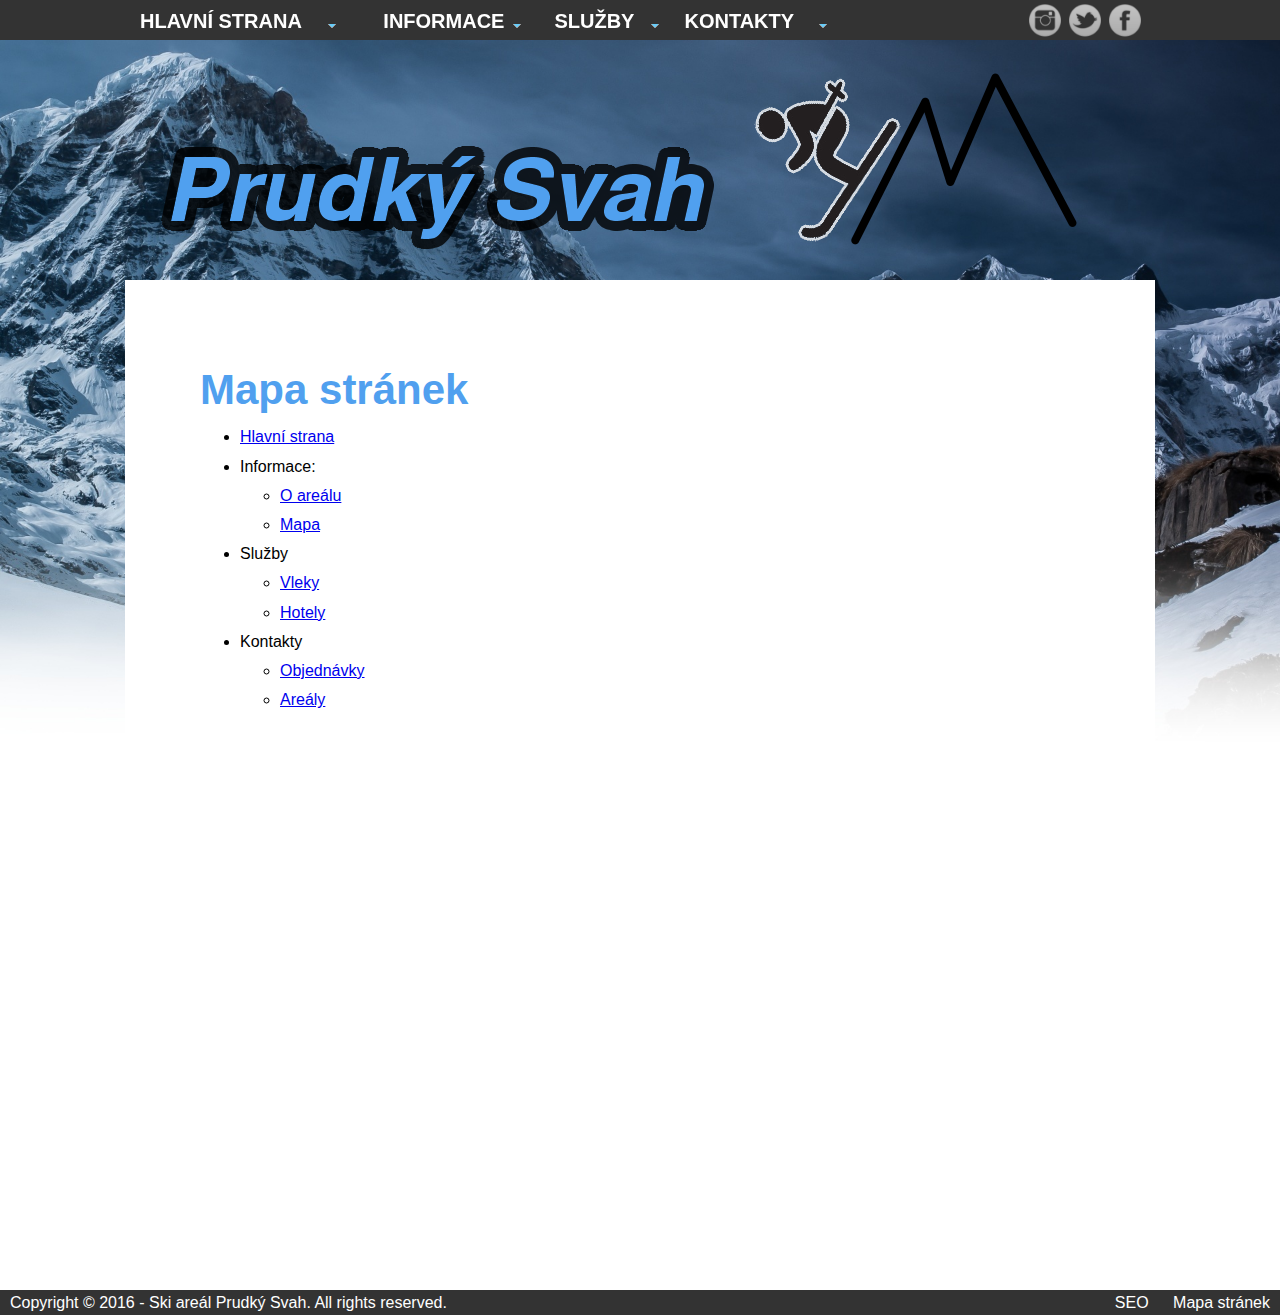
<file: mapastranek.html>
<!DOCTYPE html>
<html lang="cs">
<head>
	<!-- 
	Autor: Jakub Svoboda
	login: xsvobo0z
	pozn: 	Verze nahraná na webu je uložená na serveru Eva (kliknutí na logo nebo http://www.stud.fit.vutbr.cz/~xsvobo0z/proj2/proj2/index.html) 
			a bylo tedy nutné stránky pro správné zobrazení uložit ve východoevropském kodování a HTML 
			validátor tedy vypíše warning. Verze pro odevzdání je kodovaná v UTF-8.		
			Dále bych chtěl upozornit, že Google Chrome v základním nastavení nedovoluje ukládání cookies
			pro stránky uložené na lokálním počítači, proto v Chromu v offline verzi nefunguje zobrazení
			prvků podle cookie. 
	-->
	<meta charset="UTF-8">
	<title>Ski areál Prudký Svah</title>
	<script type="text/javascript" src="http://code.jquery.com/jquery-1.7.1.min.js"></script>
    <script type="text/javascript">
		$(document).ready(function(){
			$(".c1").css({			//hide background on load. Default is for cases when javascript doesnt work.
				'background-color' : "rgba(60,60,60,0.0)"	});
			$(".c2").css({
				'background-color' : "rgba(60,60,60,0.0)"	});
			$(".c3").css({
				'background-color' : "rgba(60,60,60,0.0)"	});
			$(".c4").css({
				'background-color' : "rgba(60,60,60,0.0)"	});
		
			$('.c1 a').hide(); 		//hide dropdown menu on page load
			$('.c2 a').hide(); 
			$('.c3 a').hide(); 
			$('.c4 a').hide(); 
					
			$('.hlavni').mouseover(function () {  					//Efekty pro mouseover menu
				$('.c1 a').show(); 
				$(".c1").css({
					'background-color' : "rgba(60,60,60,0.7)"	});		 
				$('.c2 a').hide(); 
				$(".c2").css({
					'background-color' : "rgba(60,60,60,00)"	});		 
				$('.c3 a').hide(); 
				$(".c3").css({
					'background-color' : "rgba(60,60,60,00)"	});	
				$('.c4 a').hide(); 
				$(".c4").css({
					'background-color' : "rgba(60,60,60,00)"	});	
			});	
			$('.info').mouseover(function () {  
				$('.c1 a').hide(); 
				$(".c1").css({
					'background-color' : "rgba(60,60,60,0)"		});		 
				$('.c2 a').show(); 
				$(".c2").css({
					'background-color' : "rgba(60,60,60,0.7)"	});		 
				$('.c3 a').hide(); 
				$(".c3").css({
					'background-color' : "rgba(60,60,60,00)"	});	
				$('.c4 a').hide(); 
				$(".c4").css({
					'background-color' : "rgba(60,60,60,00)"	});					
			});	
			
			$('.sluzby').mouseover(function () {  
				$('.c1 a').hide(); 
				$(".c1").css({
					'background-color' : "rgba(60,60,60,0)"		});		 
				$('.c2 a').hide(); 
				$(".c2").css({
					'background-color' : "rgba(60,60,60,0)"	});		 
				$('.c3 a').show(); 
				$(".c3").css({
					'background-color' : "rgba(60,60,60,0.7)"	});	
				$('.c4 a').hide(); 
				$(".c4").css({
					'background-color' : "rgba(60,60,60,00)"	});						
			});	
			
			$('.kontakt').mouseover(function () {  
				$('.c1 a').hide(); 
				$(".c1").css({
					'background-color' : "rgba(60,60,60,0)"		});		 
				$('.c2 a').hide(); 
				$(".c2").css({
					'background-color' : "rgba(60,60,60,0)"	});		 
				$('.c3 a').hide(); 
				$(".c3").css({
					'background-color' : "rgba(60,60,60,00)"	});	
				$('.c4 a').show(); 
				$(".c4").css({
					'background-color' : "rgba(60,60,60,0.7)"	});					
			});	
			
			
			$('#center').mouseover(function () {  						//hide dropdown menu 
				$('.c1 a').hide(); 
				$(".c1").css({
					'background-color' : "rgba(60,60,60,0)"		});		 
				$('.c2 a').hide(); 
				$(".c2").css({
					'background-color' : "rgba(60,60,60,00)"	});		 
				$('.c3 a').hide(); 
				$(".c3").css({
					'background-color' : "rgba(60,60,60,00)"	});	
				$('.c4 a').hide(); 
				$(".c4").css({
					'background-color' : "rgba(60,60,60,00)"	});	   
			});	
			
		});
    </script>
	<meta name="author" content="Jakub Svoboda">
	<meta name="keywords" content="Ski, Lyže, areál, alpy, alps, snow">
	<meta name="description" content="Ski areál Prudký Svah">
	<link rel="stylesheet" type="text/css" href="style.css">
	<link rel="icon" href="images/icon.png">
</head>
<body>
<div id="page">

<header id="header">
	<div id="topbar">
	</div>
	<div class="inner">
			<table>
				<tr  id="topmenu">
					<td class="hlavni"><a href="index.html">HLAVNÍ STRANA</a></td>
					<td class="info"><a>INFORMACE</a></td>
					<td class="sluzby"><a>SLUŽBY</a></td>
					<td class="kontakt"><a>KONTAKTY</a></td>
					<td id="social"> 
						<a href="http://www.facebook.com">
						<img alt="Facebook" src="images/facebook.png" >
						</a>
						<a href="http://www.twitter.com">
						<img alt="Twitter" src="images/twitter.png" >
						</a>
						<a href="http://www.instagram.com">
						<img alt="instagram" src="images/instagram.png" >
						</a>
					</td>
				</tr>	
				<tr id="dropdown">
					<td class="c1 hlavni" ><a href="index.html#prehled"><div class="button">Přehled</div></a></td>
					<td class="c2 info" ><a href="oarealu.html"><div class="button">O areálu</div></a></td>
					<td class="c3 sluzby"><a href="vleky.html"><div class="button">Vleky</div></a></td>
					<td class="c4 kontakt" ><a href="arealy.html"><div class="button">Areály</div></a></td>
					<td></td>
				</tr>
				<tr id="dropdown2">
					<td class="c1 hlavni" ><a href="index.html#novinky"><div class="button">Novinky</div></a></td>
					<td class="c2 info" ><a href="mapa.html"><div class="button">Mapa</div></a></td>
					<td class="c3 sluzby" ><a href="hotely.html"><div class="button">Hotely</div></a></td>
					<td class="c4 kontakt" ><a href="objednavky.html"><div class="button">Objednávky</div></a></td>
					<td></td>
				</tr>
			</table>
			
	</div>
</header>
	
<div id="center">
	<section id="main">
	
		<div id="pretext">
			<a href="http://www.stud.fit.vutbr.cz/~xsvobo0z/proj2/proj2/index.html">
			<img id="logo" src="images/logo.png" alt="logo">
			</a>
		</div>
		<div id="grad">
		</div>
		<div class="inner">
			<div id="contentwrap">
				<h1> Mapa stránek </h1>
						
						<ul class="mapas">
							<li><a href="index.html">Hlavní strana</a></li>
							
							<li>Informace:</li>	
									<ul class="mapas">
									<li><a href="oarealu.html">O areálu</a></li>
									<li><a href="mapa.html">Mapa</a></li>
									</ul>	
							<li>Služby</li>		
									<ul class="mapas">
									<li><a href="vleky.html">Vleky</a></li>
									<li><a href="hotely.html">Hotely</a></li>
									</ul>		
							<li>Kontakty</li>
									<ul class="mapas">		
									<li><a href="objednavky.html">Objednávky</a></li>
									<li><a href="arealy.html">Areály</a></li>
									</ul>	
						</ul>
			</div>			
	</div>

	
</section>
</div>	






<footer id="footer">
		
		<div id="map">
			<a href="seo.html">SEO</a>
			<a href="mapastranek.html">Mapa stránek</a>
		</div>
		<div id="copy">Copyright © 2016 - Ski areál Prudký Svah. All rights reserved.</div>

</footer>
</div>

</body>
</html>
</file>
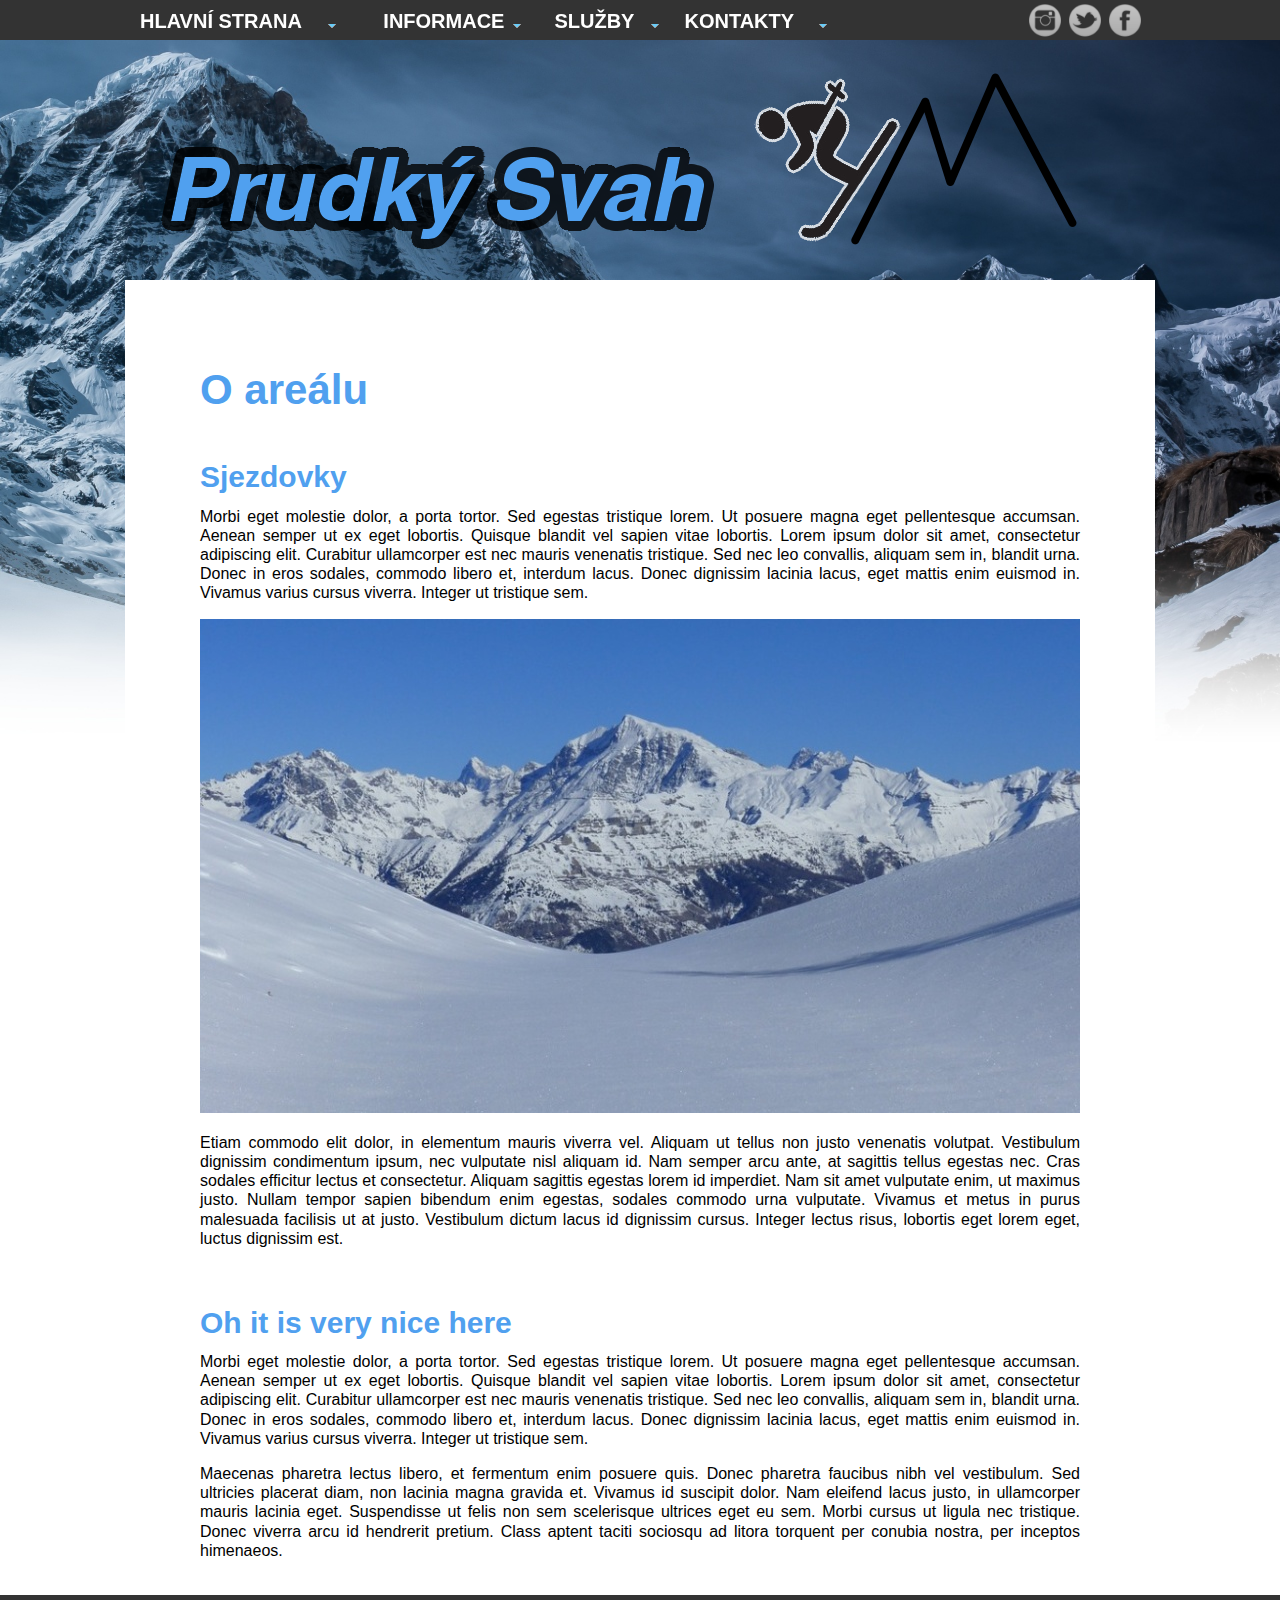
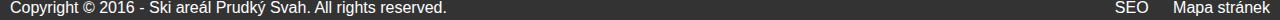
<file: oarealu.html>
<!DOCTYPE html>
<html lang="cs">
<head>
	<!-- 
	Autor: Jakub Svoboda
	login: xsvobo0z
	pozn: 	Verze nahraná na webu je uložená na serveru Eva (kliknutí na logo nebo http://www.stud.fit.vutbr.cz/~xsvobo0z/proj2/proj2/index.html) 
			a bylo tedy nutné stránky pro správné zobrazení uložit ve východoevropském kodování a HTML 
			validátor tedy vypíše warning. Verze pro odevzdání je kodovaná v UTF-8.		
			Dále bych chtěl upozornit, že Google Chrome v základním nastavení nedovoluje ukládání cookies
			pro stránky uložené na lokálním počítači, proto v Chromu v offline verzi nefunguje zobrazení
			prvků podle cookie. 
	-->
	<meta charset="UTF-8">
	<title>O areálu - Prudký Svah</title>
	<script type="text/javascript" src="http://code.jquery.com/jquery-1.7.1.min.js"></script>
    <script type="text/javascript">
		$(document).ready(function(){
			$(".c1").css({			//hide background on load. Default is for cases when javascript doesnt work.
				'background-color' : "rgba(60,60,60,0.0)"	});
			$(".c2").css({
				'background-color' : "rgba(60,60,60,0.0)"	});
			$(".c3").css({
				'background-color' : "rgba(60,60,60,0.0)"	});
			$(".c4").css({
				'background-color' : "rgba(60,60,60,0.0)"	});
		
			$('.c1 a').hide(); 		//hide dropdown menu on page load
			$('.c2 a').hide(); 
			$('.c3 a').hide(); 
			$('.c4 a').hide(); 
					
			$('.hlavni').mouseover(function () {  					//Efekty pro mouseover menu
				$('.c1 a').show(); 
				$(".c1").css({
					'background-color' : "rgba(60,60,60,0.7)"	});		 
				$('.c2 a').hide(); 
				$(".c2").css({
					'background-color' : "rgba(60,60,60,00)"	});		 
				$('.c3 a').hide(); 
				$(".c3").css({
					'background-color' : "rgba(60,60,60,00)"	});	
				$('.c4 a').hide(); 
				$(".c4").css({
					'background-color' : "rgba(60,60,60,00)"	});	
			});	
			$('.info').mouseover(function () {  
				$('.c1 a').hide(); 
				$(".c1").css({
					'background-color' : "rgba(60,60,60,0)"		});		 
				$('.c2 a').show(); 
				$(".c2").css({
					'background-color' : "rgba(60,60,60,0.7)"	});		 
				$('.c3 a').hide(); 
				$(".c3").css({
					'background-color' : "rgba(60,60,60,00)"	});	
				$('.c4 a').hide(); 
				$(".c4").css({
					'background-color' : "rgba(60,60,60,00)"	});					
			});	
			
			$('.sluzby').mouseover(function () {  
				$('.c1 a').hide(); 
				$(".c1").css({
					'background-color' : "rgba(60,60,60,0)"		});		 
				$('.c2 a').hide(); 
				$(".c2").css({
					'background-color' : "rgba(60,60,60,0)"	});		 
				$('.c3 a').show(); 
				$(".c3").css({
					'background-color' : "rgba(60,60,60,0.7)"	});	
				$('.c4 a').hide(); 
				$(".c4").css({
					'background-color' : "rgba(60,60,60,00)"	});						
			});	
			
			$('.kontakt').mouseover(function () {  
				$('.c1 a').hide(); 
				$(".c1").css({
					'background-color' : "rgba(60,60,60,0)"		});		 
				$('.c2 a').hide(); 
				$(".c2").css({
					'background-color' : "rgba(60,60,60,0)"	});		 
				$('.c3 a').hide(); 
				$(".c3").css({
					'background-color' : "rgba(60,60,60,00)"	});	
				$('.c4 a').show(); 
				$(".c4").css({
					'background-color' : "rgba(60,60,60,0.7)"	});					
			});	
			
			
			$('#center').mouseover(function () {  						//hide dropdown menu 
				$('.c1 a').hide(); 
				$(".c1").css({
					'background-color' : "rgba(60,60,60,0)"		});		 
				$('.c2 a').hide(); 
				$(".c2").css({
					'background-color' : "rgba(60,60,60,00)"	});		 
				$('.c3 a').hide(); 
				$(".c3").css({
					'background-color' : "rgba(60,60,60,00)"	});	
				$('.c4 a').hide(); 
				$(".c4").css({
					'background-color' : "rgba(60,60,60,00)"	});	   
			});	
			
		});
    </script>
	<meta name="author" content="Jakub Svoboda">
	<meta name="keywords" content="Ski, Lyže, areál, alpy, alps, snow">
	<meta name="description" content="Ski areál Prudký Svah">
	<link rel="stylesheet" type="text/css" href="style.css">
	<link rel="icon" href="images/icon.png">
</head>
<body>
<div id="page">

<header id="header">
	<div id="topbar">
	</div>
	<div class="inner">
			<table>
				<tr  id="topmenu">
					<td class="hlavni"><a href="index.html">HLAVNÍ STRANA</a></td>
					<td class="info"><a>INFORMACE</a></td>
					<td class="sluzby"><a>SLUŽBY</a></td>
					<td class="kontakt"><a>KONTAKTY</a></td>
					<td id="social"> 
						<a href="http://www.facebook.com">
						<img alt="Facebook" src="images/facebook.png" >
						</a>
						<a href="http://www.twitter.com">
						<img alt="Twitter" src="images/twitter.png" >
						</a>
						<a href="http://www.instagram.com">
						<img alt="instagram" src="images/instagram.png" >
						</a>
					</td>
				</tr>	
				<tr id="dropdown">
					<td class="c1 hlavni" ><a href="index.html#prehled"><div class="button">Přehled</div></a></td>
					<td class="c2 info" ><a href="oarealu.html"><div class="button">O areálu</div></a></td>
					<td class="c3 sluzby"><a href="vleky.html"><div class="button">Vleky</div></a></td>
					<td class="c4 kontakt" ><a href="arealy.html"><div class="button">Areály</div></a></td>
					<td></td>
				</tr>
				<tr id="dropdown2">
					<td class="c1 hlavni" ><a href="index.html#novinky"><div class="button">Novinky</div></a></td>
					<td class="c2 info" ><a href="mapa.html"><div class="button">Mapa</div></a></td>
					<td class="c3 sluzby" ><a href="hotely.html"><div class="button">Hotely</div></a></td>
					<td class="c4 kontakt" ><a href="objednavky.html"><div class="button">Objednávky</div></a></td>
					<td></td>
				</tr>
			</table>
			
	</div>
</header>
	
<div id="center">
	<section id="main">
	
		<div id="pretext">
			<a href="http://www.stud.fit.vutbr.cz/~xsvobo0z/proj2/proj2/index.html">
			<img id="logo" src="images/logo.png" alt="logo">
			</a>
		</div>
		<div id="grad">
		</div>
		<div class="inner">
			<div id="contentwrap">
				<h1> O areálu </h1>
					<h2>Sjezdovky</h2>
						<p>
						Morbi eget molestie dolor, a porta tortor. Sed egestas tristique lorem. Ut posuere magna eget pellentesque accumsan. Aenean semper ut ex eget lobortis. Quisque blandit vel sapien vitae lobortis. Lorem ipsum dolor sit amet, consectetur adipiscing elit. Curabitur ullamcorper est nec mauris venenatis tristique. Sed nec leo convallis, aliquam sem in, blandit urna. Donec in eros sodales, commodo libero et, interdum lacus. Donec dignissim lacinia lacus, eget mattis enim euismod in. Vivamus varius cursus viverra. Integer ut tristique sem.
						</p>
						<img class="wideimg" src="images/sjezdovka.jpg">
						<p>
						Etiam commodo elit dolor, in elementum mauris viverra vel. Aliquam ut tellus non justo venenatis volutpat. Vestibulum dignissim condimentum ipsum, nec vulputate nisl aliquam id. Nam semper arcu ante, at sagittis tellus egestas nec. Cras sodales efficitur lectus et consectetur. Aliquam sagittis egestas lorem id imperdiet. Nam sit amet vulputate enim, ut maximus justo. Nullam tempor sapien bibendum enim egestas, sodales commodo urna vulputate. Vivamus et metus in purus malesuada facilisis ut at justo. Vestibulum dictum lacus id dignissim cursus. Integer lectus risus, lobortis eget lorem eget, luctus dignissim est.
						</p>
					<h2>Oh it is very nice here</h2>	
						<p>
						Morbi eget molestie dolor, a porta tortor. Sed egestas tristique lorem. Ut posuere magna eget pellentesque accumsan. Aenean semper ut ex eget lobortis. Quisque blandit vel sapien vitae lobortis. Lorem ipsum dolor sit amet, consectetur adipiscing elit. Curabitur ullamcorper est nec mauris venenatis tristique. Sed nec leo convallis, aliquam sem in, blandit urna. Donec in eros sodales, commodo libero et, interdum lacus. Donec dignissim lacinia lacus, eget mattis enim euismod in. Vivamus varius cursus viverra. Integer ut tristique sem.
						</p>
						<p>
						Maecenas pharetra lectus libero, et fermentum enim posuere quis. Donec pharetra faucibus nibh vel vestibulum. Sed ultricies placerat diam, non lacinia magna gravida et. Vivamus id suscipit dolor. Nam eleifend lacus justo, in ullamcorper mauris lacinia eget. Suspendisse ut felis non sem scelerisque ultrices eget eu sem. Morbi cursus ut ligula nec tristique. Donec viverra arcu id hendrerit pretium. Class aptent taciti sociosqu ad litora torquent per conubia nostra, per inceptos himenaeos.
						</p>	
						<br>
			</div>			
	</div>

	
</section>
</div>	






<footer id="footer">
		
		<div id="map">
			<a href="seo.html">SEO</a>
			<a href="mapastranek.html">Mapa stránek</a>
		</div>
		<div id="copy">Copyright © 2016 - Ski areál Prudký Svah. All rights reserved.</div>

</footer>
</div>

</body>
</html>
</file>
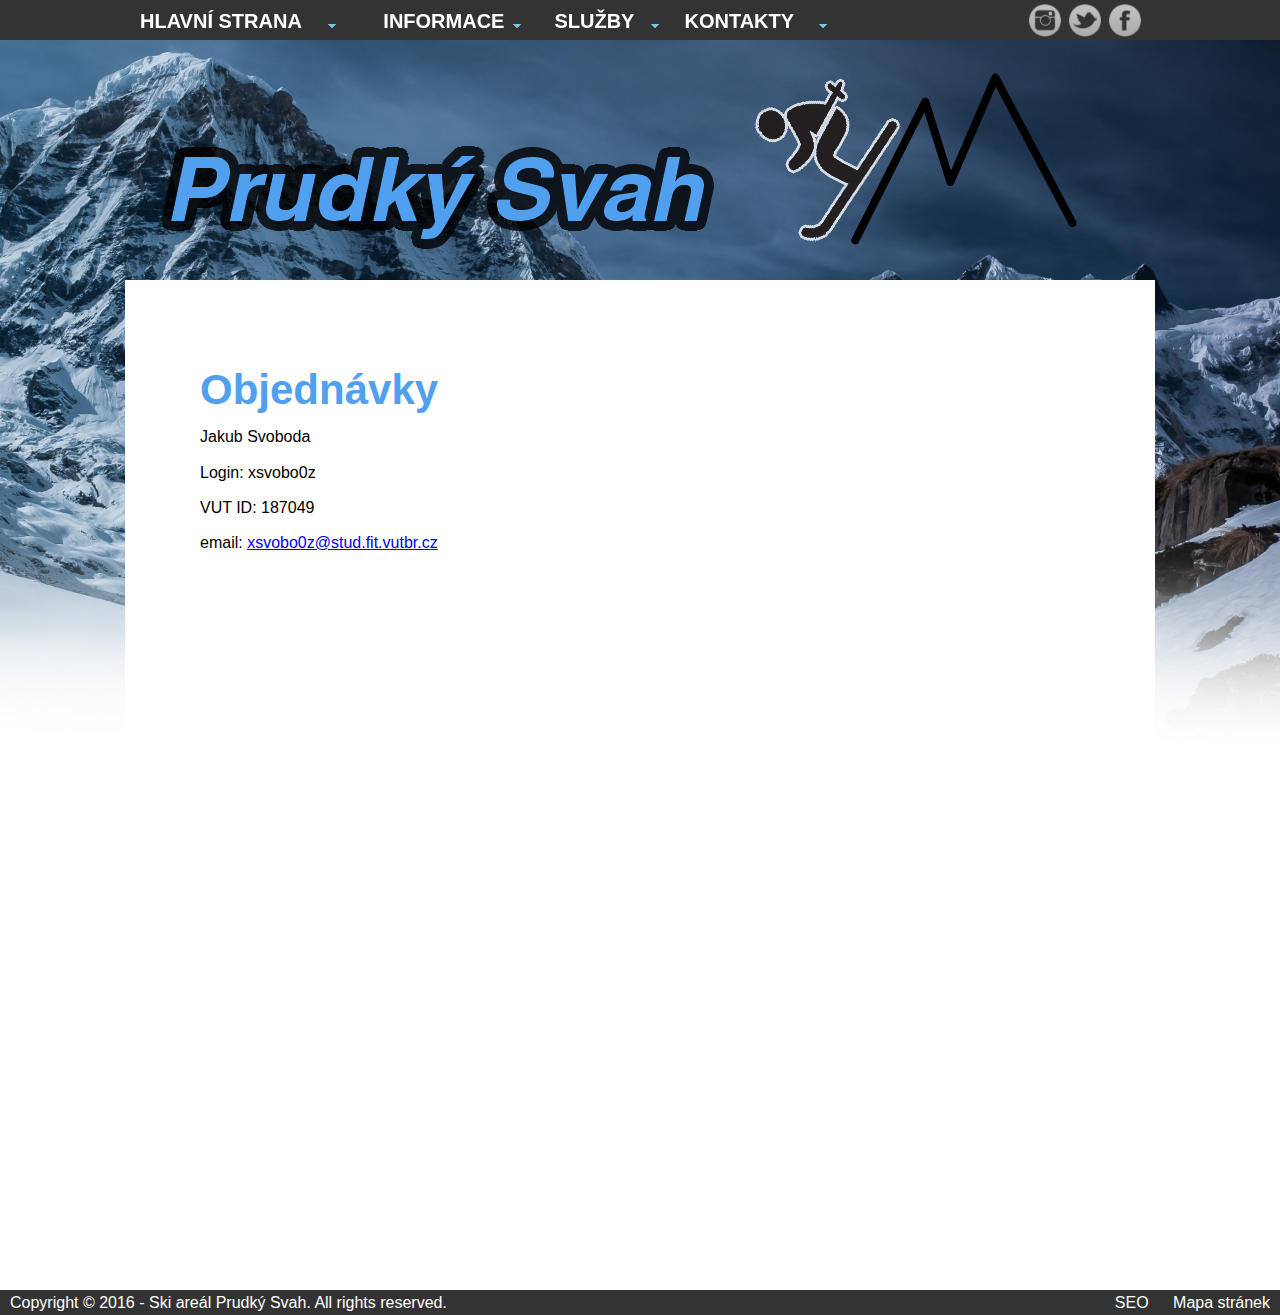
<file: objednavky.html>
<!DOCTYPE html>
<html lang="cs">
<head>
	<!-- 
	Autor: Jakub Svoboda
	login: xsvobo0z
	pozn: 	Verze nahraná na webu je uložená na serveru Eva (kliknutí na logo nebo http://www.stud.fit.vutbr.cz/~xsvobo0z/proj2/proj2/index.html) 
			a bylo tedy nutné stránky pro správné zobrazení uložit ve východoevropském kodování a HTML 
			validátor tedy vypíše warning. Verze pro odevzdání je kodovaná v UTF-8.		
			Dále bych chtěl upozornit, že Google Chrome v základním nastavení nedovoluje ukládání cookies
			pro stránky uložené na lokálním počítači, proto v Chromu v offline verzi nefunguje zobrazení
			prvků podle cookie. 
	-->
	<meta charset="UTF-8">
	<title>Objednávky - Prudký Svah</title>
	<script type="text/javascript" src="http://code.jquery.com/jquery-1.7.1.min.js"></script>
    <script type="text/javascript">
		$(document).ready(function(){
			$(".c1").css({			//hide background on load. Default is for cases when javascript doesnt work.
				'background-color' : "rgba(60,60,60,0.0)"	});
			$(".c2").css({
				'background-color' : "rgba(60,60,60,0.0)"	});
			$(".c3").css({
				'background-color' : "rgba(60,60,60,0.0)"	});
			$(".c4").css({
				'background-color' : "rgba(60,60,60,0.0)"	});
		
			$('.c1 a').hide(); 		//hide dropdown menu on page load
			$('.c2 a').hide(); 
			$('.c3 a').hide(); 
			$('.c4 a').hide(); 
					
			$('.hlavni').mouseover(function () {  					//Efekty pro mouseover menu
				$('.c1 a').show(); 
				$(".c1").css({
					'background-color' : "rgba(60,60,60,0.7)"	});		 
				$('.c2 a').hide(); 
				$(".c2").css({
					'background-color' : "rgba(60,60,60,00)"	});		 
				$('.c3 a').hide(); 
				$(".c3").css({
					'background-color' : "rgba(60,60,60,00)"	});	
				$('.c4 a').hide(); 
				$(".c4").css({
					'background-color' : "rgba(60,60,60,00)"	});	
			});	
			$('.info').mouseover(function () {  
				$('.c1 a').hide(); 
				$(".c1").css({
					'background-color' : "rgba(60,60,60,0)"		});		 
				$('.c2 a').show(); 
				$(".c2").css({
					'background-color' : "rgba(60,60,60,0.7)"	});		 
				$('.c3 a').hide(); 
				$(".c3").css({
					'background-color' : "rgba(60,60,60,00)"	});	
				$('.c4 a').hide(); 
				$(".c4").css({
					'background-color' : "rgba(60,60,60,00)"	});					
			});	
			
			$('.sluzby').mouseover(function () {  
				$('.c1 a').hide(); 
				$(".c1").css({
					'background-color' : "rgba(60,60,60,0)"		});		 
				$('.c2 a').hide(); 
				$(".c2").css({
					'background-color' : "rgba(60,60,60,0)"	});		 
				$('.c3 a').show(); 
				$(".c3").css({
					'background-color' : "rgba(60,60,60,0.7)"	});	
				$('.c4 a').hide(); 
				$(".c4").css({
					'background-color' : "rgba(60,60,60,00)"	});						
			});	
			
			$('.kontakt').mouseover(function () {  
				$('.c1 a').hide(); 
				$(".c1").css({
					'background-color' : "rgba(60,60,60,0)"		});		 
				$('.c2 a').hide(); 
				$(".c2").css({
					'background-color' : "rgba(60,60,60,0)"	});		 
				$('.c3 a').hide(); 
				$(".c3").css({
					'background-color' : "rgba(60,60,60,00)"	});	
				$('.c4 a').show(); 
				$(".c4").css({
					'background-color' : "rgba(60,60,60,0.7)"	});					
			});	
			
			
			$('#center').mouseover(function () {  						//hide dropdown menu 
				$('.c1 a').hide(); 
				$(".c1").css({
					'background-color' : "rgba(60,60,60,0)"		});		 
				$('.c2 a').hide(); 
				$(".c2").css({
					'background-color' : "rgba(60,60,60,00)"	});		 
				$('.c3 a').hide(); 
				$(".c3").css({
					'background-color' : "rgba(60,60,60,00)"	});	
				$('.c4 a').hide(); 
				$(".c4").css({
					'background-color' : "rgba(60,60,60,00)"	});	   
			});	
			
		});
    </script>
	<meta name="author" content="Jakub Svoboda">
	<meta name="keywords" content="Ski, Lyže, areál, alpy, alps, snow">
	<meta name="description" content="Ski areál Prudký Svah">
	<link rel="stylesheet" type="text/css" href="style.css">
	<link rel="icon" href="images/icon.png">
</head>
<body>
<div id="page">

<header id="header">
	<div id="topbar">
	</div>
	<div class="inner">
			<table>
				<tr  id="topmenu">
					<td class="hlavni"><a href="index.html">HLAVNÍ STRANA</a></td>
					<td class="info"><a>INFORMACE</a></td>
					<td class="sluzby"><a>SLUŽBY</a></td>
					<td class="kontakt"><a>KONTAKTY</a></td>
					<td id="social"> 
						<a href="http://www.facebook.com">
						<img alt="Facebook" src="images/facebook.png" >
						</a>
						<a href="http://www.twitter.com">
						<img alt="Twitter" src="images/twitter.png" >
						</a>
						<a href="http://www.instagram.com">
						<img alt="instagram" src="images/instagram.png" >
						</a>
					</td>
				</tr>	
				<tr id="dropdown">
					<td class="c1 hlavni" ><a href="index.html#prehled"><div class="button">Přehled</div></a></td>
					<td class="c2 info" ><a href="oarealu.html"><div class="button">O areálu</div></a></td>
					<td class="c3 sluzby"><a href="vleky.html"><div class="button">Vleky</div></a></td>
					<td class="c4 kontakt" ><a href="arealy.html"><div class="button">Areály</div></a></td>
					<td></td>
				</tr>
				<tr id="dropdown2">
					<td class="c1 hlavni" ><a href="index.html#novinky"><div class="button">Novinky</div></a></td>
					<td class="c2 info" ><a href="mapa.html"><div class="button">Mapa</div></a></td>
					<td class="c3 sluzby" ><a href="hotely.html"><div class="button">Hotely</div></a></td>
					<td class="c4 kontakt" ><a href="objednavky.html"><div class="button">Objednávky</div></a></td>
					<td></td>
				</tr>
			</table>
			
	</div>
</header>
	
<div id="center">
	<section id="main">
	
		<div id="pretext">
			<a href="http://www.stud.fit.vutbr.cz/~xsvobo0z/proj2/proj2/index.html">
			<img id="logo" src="images/logo.png" alt="logo">
			</a>
		</div>
		<div id="grad">
		</div>
		<div class="inner">
			<div id="contentwrap">
				<h1>Objednávky</h1>
					<p>Jakub Svoboda</p>
					<p>Login: xsvobo0z</p>
					<p>VUT ID: 187049</p>
					<p>email: <a href="mailto: 	xsvobo0z@stud.fit.vutbr.cz" target="_top">xsvobo0z@stud.fit.vutbr.cz</a></p>
					<br>
					
			</div>			
	</div>

	
</section>
</div>	






<footer id="footer">
		
		<div id="map">
			<a href="seo.html">SEO</a>
			<a href="mapastranek.html">Mapa stránek</a>
		</div>
		<div id="copy">Copyright © 2016 - Ski areál Prudký Svah. All rights reserved.</div>

</footer>
</div>

</body>
</html>
</file>
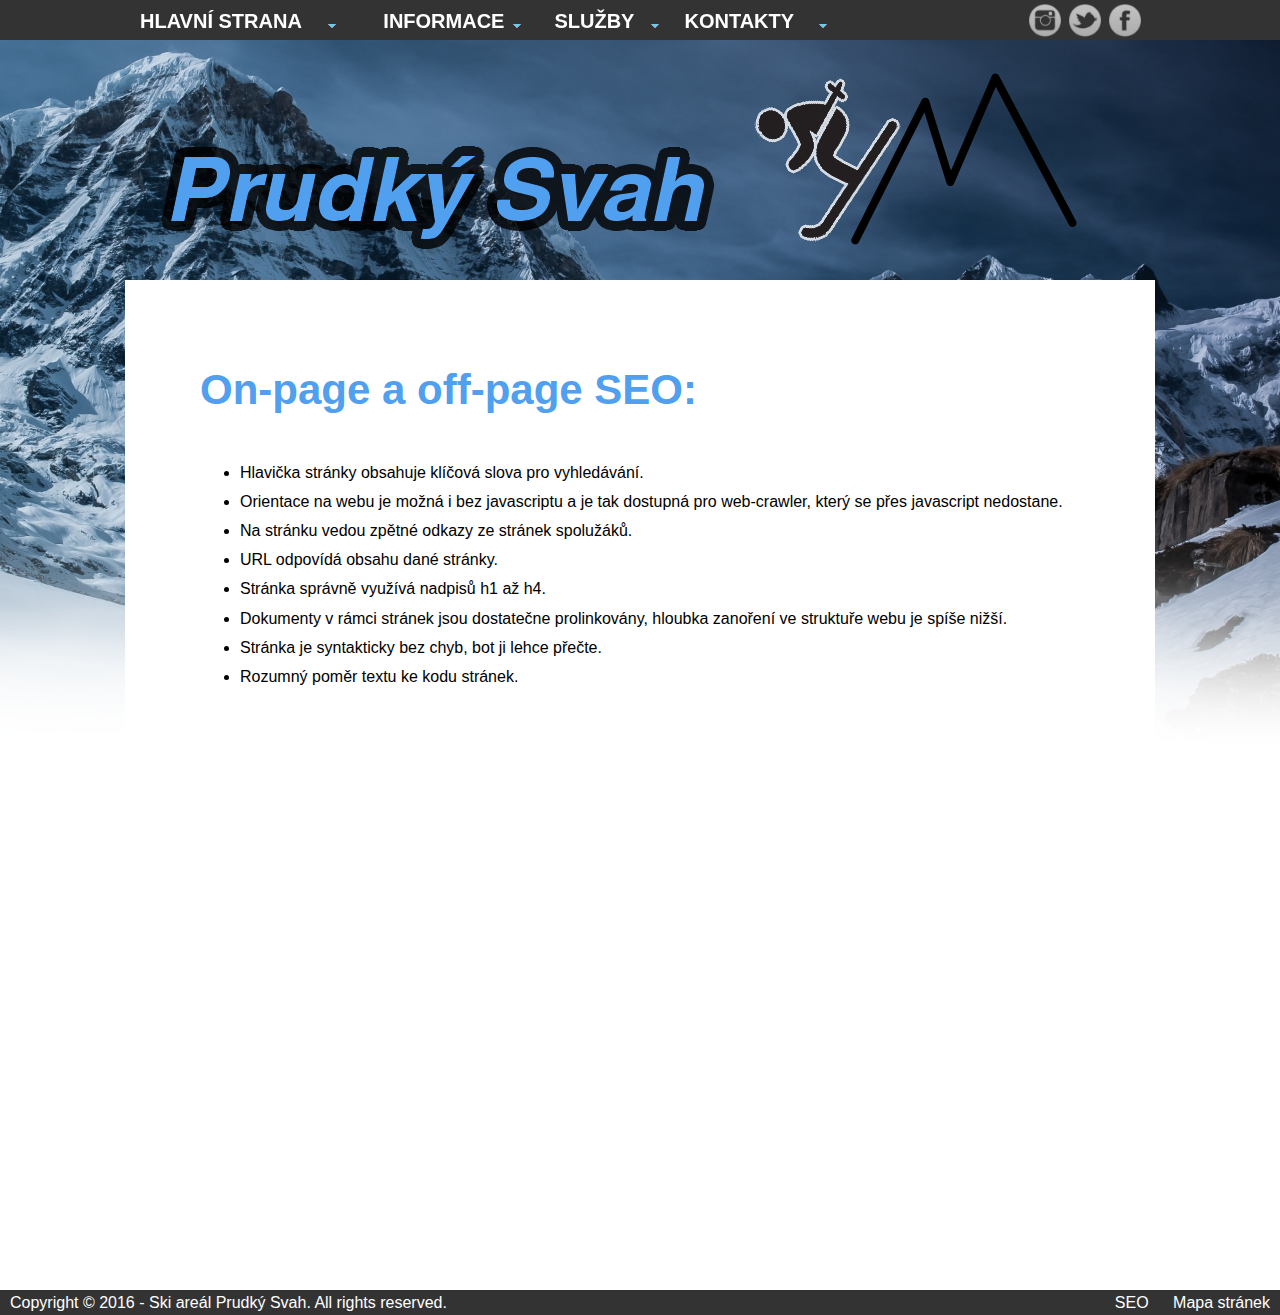
<file: seo.html>
<!DOCTYPE html>
<html lang="cs">
<head>
	<!-- 
	Autor: Jakub Svoboda
	login: xsvobo0z
	pozn: 	Verze nahraná na webu je uložená na serveru Eva (kliknutí na logo nebo http://www.stud.fit.vutbr.cz/~xsvobo0z/proj2/proj2/index.html) 
			a bylo tedy nutné stránky pro správné zobrazení uložit ve východoevropském kodování a HTML 
			validátor tedy vypíše warning. Verze pro odevzdání je kodovaná v UTF-8.		
			Dále bych chtěl upozornit, že Google Chrome v základním nastavení nedovoluje ukládání cookies
			pro stránky uložené na lokálním počítači, proto v Chromu v offline verzi nefunguje zobrazení
			prvků podle cookie. 
	-->
	<meta charset="UTF-8">
	<title>SEO - Prudký Svah</title>
	<script type="text/javascript" src="http://code.jquery.com/jquery-1.7.1.min.js"></script>
    <script type="text/javascript">
		$(document).ready(function(){
			$(".c1").css({			//hide background on load. Default is for cases when javascript doesnt work.
				'background-color' : "rgba(60,60,60,0.0)"	});
			$(".c2").css({
				'background-color' : "rgba(60,60,60,0.0)"	});
			$(".c3").css({
				'background-color' : "rgba(60,60,60,0.0)"	});
			$(".c4").css({
				'background-color' : "rgba(60,60,60,0.0)"	});
		
			$('.c1 a').hide(); 		//hide dropdown menu on page load
			$('.c2 a').hide(); 
			$('.c3 a').hide(); 
			$('.c4 a').hide(); 
					
			$('.hlavni').mouseover(function () {  					//Efekty pro mouseover menu
				$('.c1 a').show(); 
				$(".c1").css({
					'background-color' : "rgba(60,60,60,0.7)"	});		 
				$('.c2 a').hide(); 
				$(".c2").css({
					'background-color' : "rgba(60,60,60,00)"	});		 
				$('.c3 a').hide(); 
				$(".c3").css({
					'background-color' : "rgba(60,60,60,00)"	});	
				$('.c4 a').hide(); 
				$(".c4").css({
					'background-color' : "rgba(60,60,60,00)"	});	
			});	
			$('.info').mouseover(function () {  
				$('.c1 a').hide(); 
				$(".c1").css({
					'background-color' : "rgba(60,60,60,0)"		});		 
				$('.c2 a').show(); 
				$(".c2").css({
					'background-color' : "rgba(60,60,60,0.7)"	});		 
				$('.c3 a').hide(); 
				$(".c3").css({
					'background-color' : "rgba(60,60,60,00)"	});	
				$('.c4 a').hide(); 
				$(".c4").css({
					'background-color' : "rgba(60,60,60,00)"	});					
			});	
			
			$('.sluzby').mouseover(function () {  
				$('.c1 a').hide(); 
				$(".c1").css({
					'background-color' : "rgba(60,60,60,0)"		});		 
				$('.c2 a').hide(); 
				$(".c2").css({
					'background-color' : "rgba(60,60,60,0)"	});		 
				$('.c3 a').show(); 
				$(".c3").css({
					'background-color' : "rgba(60,60,60,0.7)"	});	
				$('.c4 a').hide(); 
				$(".c4").css({
					'background-color' : "rgba(60,60,60,00)"	});						
			});	
			
			$('.kontakt').mouseover(function () {  
				$('.c1 a').hide(); 
				$(".c1").css({
					'background-color' : "rgba(60,60,60,0)"		});		 
				$('.c2 a').hide(); 
				$(".c2").css({
					'background-color' : "rgba(60,60,60,0)"	});		 
				$('.c3 a').hide(); 
				$(".c3").css({
					'background-color' : "rgba(60,60,60,00)"	});	
				$('.c4 a').show(); 
				$(".c4").css({
					'background-color' : "rgba(60,60,60,0.7)"	});					
			});	
			
			
			$('#center').mouseover(function () {  						//hide dropdown menu 
				$('.c1 a').hide(); 
				$(".c1").css({
					'background-color' : "rgba(60,60,60,0)"		});		 
				$('.c2 a').hide(); 
				$(".c2").css({
					'background-color' : "rgba(60,60,60,00)"	});		 
				$('.c3 a').hide(); 
				$(".c3").css({
					'background-color' : "rgba(60,60,60,00)"	});	
				$('.c4 a').hide(); 
				$(".c4").css({
					'background-color' : "rgba(60,60,60,00)"	});	   
			});	
			
		});
    </script>
	<meta name="author" content="Jakub Svoboda">
	<meta name="keywords" content="Ski, Lyže, areál, alpy, alps, snow">
	<meta name="description" content="Ski areál Prudký Svah">
	<link rel="stylesheet" type="text/css" href="style.css">
	<link rel="icon" href="images/icon.png">
</head>
<body>
<div id="page">

<header id="header">
	<div id="topbar">
	</div>
	<div class="inner">
			<table>
				<tr  id="topmenu">
					<td class="hlavni"><a href="index.html">HLAVNÍ STRANA</a></td>
					<td class="info"><a>INFORMACE</a></td>
					<td class="sluzby"><a>SLUŽBY</a></td>
					<td class="kontakt"><a>KONTAKTY</a></td>
					<td id="social"> 
						<a href="http://www.facebook.com">
						<img alt="Facebook" src="images/facebook.png" >
						</a>
						<a href="http://www.twitter.com">
						<img alt="Twitter" src="images/twitter.png" >
						</a>
						<a href="http://www.instagram.com">
						<img alt="instagram" src="images/instagram.png" >
						</a>
					</td>
				</tr>	
				<tr id="dropdown">
					<td class="c1 hlavni" ><a href="index.html#prehled"><div class="button">Přehled</div></a></td>
					<td class="c2 info" ><a href="oarealu.html"><div class="button">O areálu</div></a></td>
					<td class="c3 sluzby"><a href="vleky.html"><div class="button">Vleky</div></a></td>
					<td class="c4 kontakt" ><a href="arealy.html"><div class="button">Areály</div></a></td>
					<td></td>
				</tr>
				<tr id="dropdown2">
					<td class="c1 hlavni" ><a href="index.html#novinky"><div class="button">Novinky</div></a></td>
					<td class="c2 info" ><a href="mapa.html"><div class="button">Mapa</div></a></td>
					<td class="c3 sluzby" ><a href="hotely.html"><div class="button">Hotely</div></a></td>
					<td class="c4 kontakt" ><a href="objednavky.html"><div class="button">Objednávky</div></a></td>
					<td></td>
				</tr>
			</table>
			
	</div>
</header>
	
<div id="center">
	<section id="main">
	
		<div id="pretext">
			<a href="http://www.stud.fit.vutbr.cz/~xsvobo0z/proj2/proj2/index.html">
			<img id="logo" src="images/logo.png" alt="logo">
			</a>
		</div>
		<div id="grad">
		</div>
		<div class="inner">
			<div id="contentwrap">
				<h1> On-page a off-page SEO: </h1>
						<br>
						<ul class="mapas">
							<li>Hlavička stránky obsahuje klíčová slova pro vyhledávání.</li>
							<li>Orientace na webu je možná i bez javascriptu a je tak dostupná pro web-crawler, který se přes javascript nedostane.</li>	
							<li>Na stránku vedou zpětné odkazy ze stránek spolužáků.</li>		
							<li>URL odpovídá obsahu dané stránky.</li>
							<li>Stránka správně využívá nadpisů h1 až h4.</li>	
							<li>Dokumenty v rámci stránek jsou dostatečne prolinkovány, hloubka zanoření ve struktuře webu je spíše nižší.</li>
							<li>Stránka je syntakticky bez chyb, bot ji lehce přečte.</li>
							<li>Rozumný poměr textu ke kodu stránek.</li>
						</ul>
			</div>			
	</div>

	
</section>
</div>	






<footer id="footer">
		
		<div id="map">
			<a href="seo.html">SEO</a>
			<a href="mapastranek.html">Mapa stránek</a>
		</div>
		<div id="copy">Copyright © 2016 - Ski areál Prudký Svah. All rights reserved.</div>

</footer>
</div>

</body>
</html>
</file>
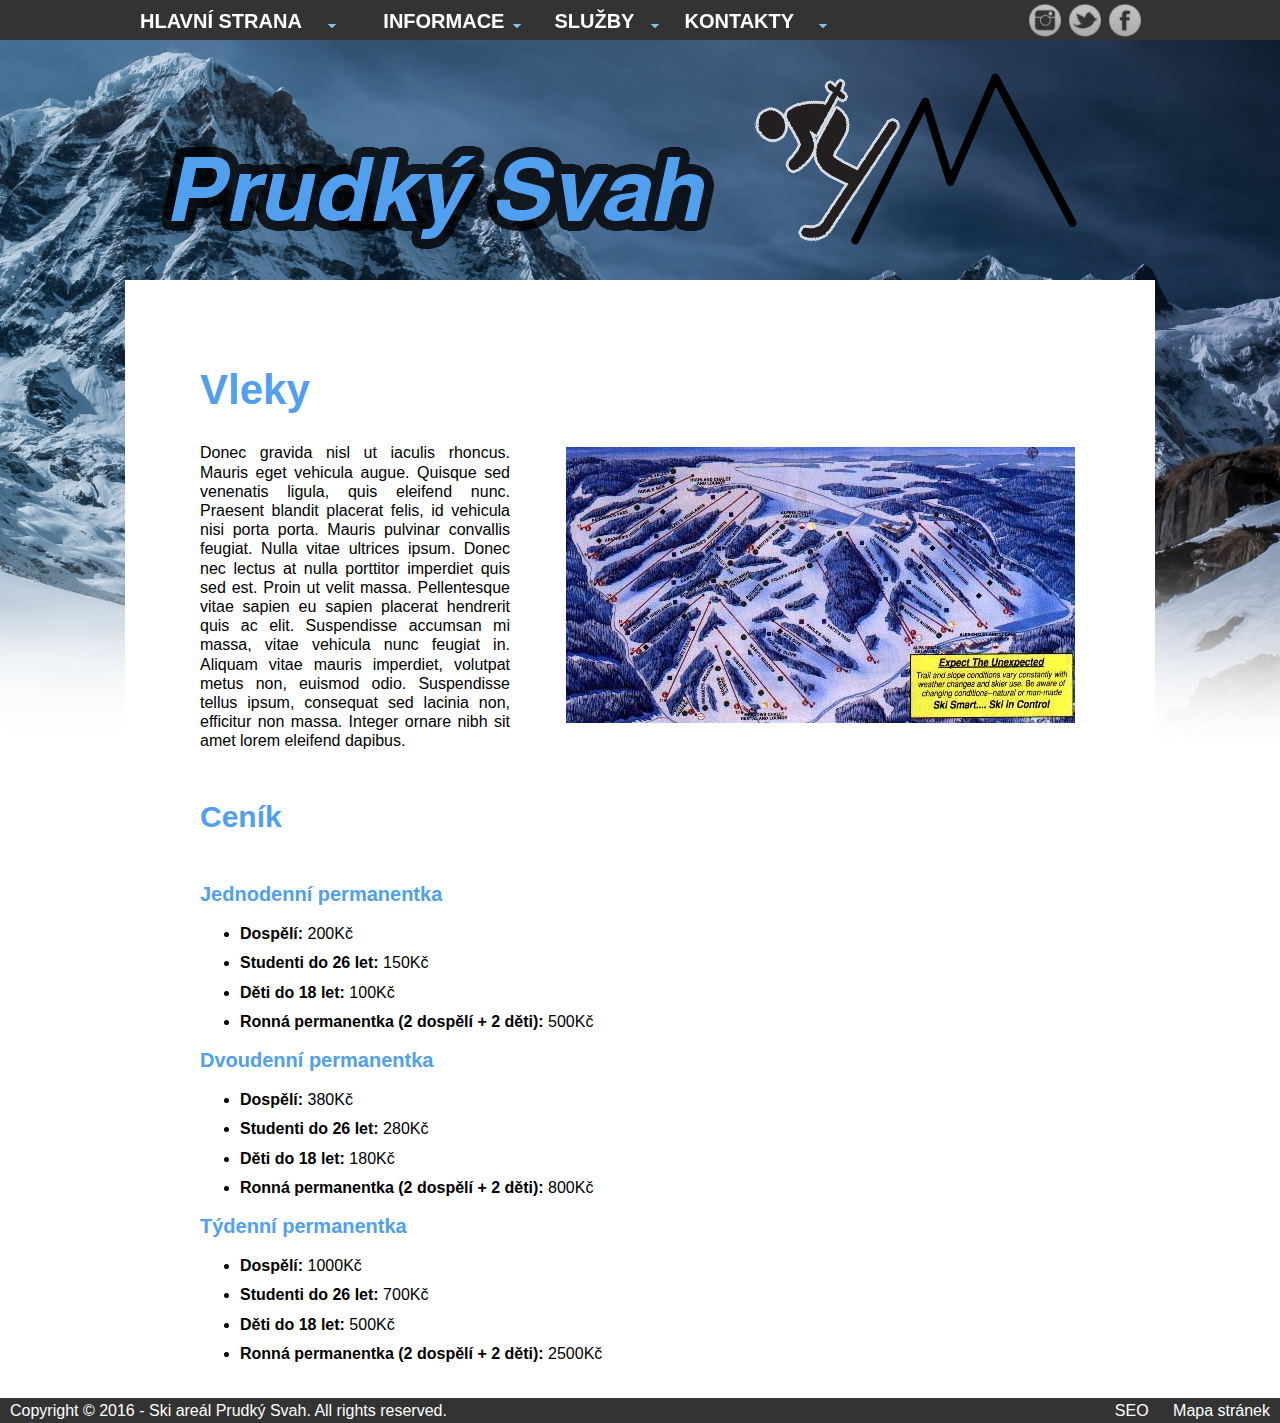
<file: vleky.html>
<!DOCTYPE html>
<html lang="cs">
<head>
	<!-- 
	Autor: Jakub Svoboda
	login: xsvobo0z
	pozn: 	Verze nahraná na webu je uložená na serveru Eva (kliknutí na logo nebo http://www.stud.fit.vutbr.cz/~xsvobo0z/proj2/proj2/index.html) 
			a bylo tedy nutné stránky pro správné zobrazení uložit ve východoevropském kodování a HTML 
			validátor tedy vypíše warning. Verze pro odevzdání je kodovaná v UTF-8.		
			Dále bych chtěl upozornit, že Google Chrome v základním nastavení nedovoluje ukládání cookies
			pro stránky uložené na lokálním počítači, proto v Chromu v offline verzi nefunguje zobrazení
			prvků podle cookie. 
	-->
	<meta charset="UTF-8">
	<title>Vleky - Prudký Svah</title>
	<script type="text/javascript" src="http://code.jquery.com/jquery-1.7.1.min.js"></script>
    <script type="text/javascript">
		$(document).ready(function(){
			$(".c1").css({			//hide background on load. Default is for cases when javascript doesnt work.
				'background-color' : "rgba(60,60,60,0.0)"	});
			$(".c2").css({
				'background-color' : "rgba(60,60,60,0.0)"	});
			$(".c3").css({
				'background-color' : "rgba(60,60,60,0.0)"	});
			$(".c4").css({
				'background-color' : "rgba(60,60,60,0.0)"	});
			
			$('.c1 a').hide(); 		//hide dropdown menu on page load
			$('.c2 a').hide(); 
			$('.c3 a').hide(); 
			$('.c4 a').hide(); 
					
			$('.hlavni').mouseover(function () {  					//Efekty pro mouseover menu
				$('.c1 a').show(); 
				$(".c1").css({
					'background-color' : "rgba(60,60,60,0.7)"	});		 
				$('.c2 a').hide(); 
				$(".c2").css({
					'background-color' : "rgba(60,60,60,00)"	});		 
				$('.c3 a').hide(); 
				$(".c3").css({
					'background-color' : "rgba(60,60,60,00)"	});	
				$('.c4 a').hide(); 
				$(".c4").css({
					'background-color' : "rgba(60,60,60,00)"	});	
			});	
			$('.info').mouseover(function () {  
				$('.c1 a').hide(); 
				$(".c1").css({
					'background-color' : "rgba(60,60,60,0)"		});		 
				$('.c2 a').show(); 
				$(".c2").css({
					'background-color' : "rgba(60,60,60,0.7)"	});		 
				$('.c3 a').hide(); 
				$(".c3").css({
					'background-color' : "rgba(60,60,60,00)"	});	
				$('.c4 a').hide(); 
				$(".c4").css({
					'background-color' : "rgba(60,60,60,00)"	});					
			});	
			
			$('.sluzby').mouseover(function () {  
				$('.c1 a').hide(); 
				$(".c1").css({
					'background-color' : "rgba(60,60,60,0)"		});		 
				$('.c2 a').hide(); 
				$(".c2").css({
					'background-color' : "rgba(60,60,60,0)"	});		 
				$('.c3 a').show(); 
				$(".c3").css({
					'background-color' : "rgba(60,60,60,0.7)"	});	
				$('.c4 a').hide(); 
				$(".c4").css({
					'background-color' : "rgba(60,60,60,00)"	});						
			});	
			
			$('.kontakt').mouseover(function () {  
				$('.c1 a').hide(); 
				$(".c1").css({
					'background-color' : "rgba(60,60,60,0)"		});		 
				$('.c2 a').hide(); 
				$(".c2").css({
					'background-color' : "rgba(60,60,60,0)"	});		 
				$('.c3 a').hide(); 
				$(".c3").css({
					'background-color' : "rgba(60,60,60,00)"	});	
				$('.c4 a').show(); 
				$(".c4").css({
					'background-color' : "rgba(60,60,60,0.7)"	});					
			});	
			
			
			$('#center').mouseover(function () {  						//hide dropdown menu 
				$('.c1 a').hide(); 
				$(".c1").css({
					'background-color' : "rgba(60,60,60,0)"		});		 
				$('.c2 a').hide(); 
				$(".c2").css({
					'background-color' : "rgba(60,60,60,00)"	});		 
				$('.c3 a').hide(); 
				$(".c3").css({
					'background-color' : "rgba(60,60,60,00)"	});	
				$('.c4 a').hide(); 
				$(".c4").css({
					'background-color' : "rgba(60,60,60,00)"	});	   
			});	
			
		});
    </script>
	<meta name="author" content="Jakub Svoboda">
	<meta name="keywords" content="Ski, Lyže, areál, alpy, alps, snow">
	<meta name="description" content="Ski areál Prudký Svah">
	<link rel="stylesheet" type="text/css" href="style.css">
	<link rel="icon" href="images/icon.png">
</head>
<body>
<div id="page">

<header id="header">
	<div id="topbar">
	</div>
	<div class="inner">
			<table>
				<tr  id="topmenu">
					<td class="hlavni"><a href="index.html">HLAVNÍ STRANA</a></td>
					<td class="info"><a>INFORMACE</a></td>
					<td class="sluzby"><a>SLUŽBY</a></td>
					<td class="kontakt"><a>KONTAKTY</a></td>
					<td id="social"> 
						<a href="http://www.facebook.com">
						<img alt="Facebook" src="images/facebook.png" >
						</a>
						<a href="http://www.twitter.com">
						<img alt="Twitter" src="images/twitter.png" >
						</a>
						<a href="http://www.instagram.com">
						<img alt="instagram" src="images/instagram.png" >
						</a>
					</td>
				</tr>	
				<tr id="dropdown">
					<td class="c1 hlavni" ><a href="index.html#prehled"><div class="button">Přehled</div></a></td>
					<td class="c2 info" ><a href="oarealu.html"><div class="button">O areálu</div></a></td>
					<td class="c3 sluzby"><a href="vleky.html"><div class="button">Vleky</div></a></td>
					<td class="c4 kontakt" ><a href="arealy.html"><div class="button">Areály</div></a></td>
					<td></td>
				</tr>
				<tr id="dropdown2">
					<td class="c1 hlavni" ><a href="index.html#novinky"><div class="button">Novinky</div></a></td>
					<td class="c2 info" ><a href="mapa.html"><div class="button">Mapa</div></a></td>
					<td class="c3 sluzby" ><a href="hotely.html"><div class="button">Hotely</div></a></td>
					<td class="c4 kontakt" ><a href="objednavky.html"><div class="button">Objednávky</div></a></td>
					<td></td>
				</tr>
			</table>
			
	</div>
</header>
	
<div id="center">
	<section id="main">
	
		<div id="pretext">
			<a href="http://www.stud.fit.vutbr.cz/~xsvobo0z/proj2/proj2/index.html">
			<img id="logo" src="images/logo.png" alt="logo">
			</a>
		</div>
		<div id="grad">
		</div>
		<div class="inner">
			<div id="contentwrap">
				<h1> Vleky </h1>
					<img alt="skimap" class="smallimg" src="images/skimap.jpg">
					<div class="collumn">
					<p>
					Donec gravida nisl ut iaculis rhoncus. Mauris eget vehicula augue. Quisque sed venenatis ligula, quis eleifend nunc. Praesent blandit placerat felis, id vehicula nisi porta porta. Mauris pulvinar convallis feugiat. Nulla vitae ultrices ipsum. Donec nec lectus at nulla porttitor imperdiet quis sed est. Proin ut velit massa. Pellentesque vitae sapien eu sapien placerat hendrerit quis ac elit. Suspendisse accumsan mi massa, vitae vehicula nunc feugiat in. Aliquam vitae mauris imperdiet, volutpat metus non, euismod odio. Suspendisse tellus ipsum, consequat sed lacinia non, efficitur non massa. Integer ornare nibh sit amet lorem eleifend dapibus.
					</p>
					</div>
					
					<h2>Ceník</h2>
					<br>
					<h3>Jednodenní permanentka</h3>
					<ul class="mapas">
							<li><b>Dospělí:</b> 200Kč</li>
							<li><b>Studenti do 26 let:</b> 150Kč</li>	
							<li><b>Děti do 18 let:</b> 100Kč</li>		
							<li><b>Ronná permanentka (2 dospělí + 2 děti):</b> 500Kč</li>
					</ul>	
					
					<h3>Dvoudenní permanentka</h3>
					<ul class="mapas">
							<li><b>Dospělí:</b> 380Kč</li>
							<li><b>Studenti do 26 let:</b> 280Kč</li>	
							<li><b>Děti do 18 let:</b> 180Kč</li>		
							<li><b>Ronná permanentka (2 dospělí + 2 děti):</b> 800Kč</li>
					</ul>
					
					<h3>Týdenní permanentka</h3>
					<ul class="mapas">
							<li><b>Dospělí:</b> 1000Kč</li>
							<li><b>Studenti do 26 let:</b> 700Kč</li>	
							<li><b>Děti do 18 let:</b> 500Kč</li>		
							<li><b>Ronná permanentka (2 dospělí + 2 děti):</b> 2500Kč</li>
					</ul>
					<br>
			</div>			
	</div>

	
</section>
</div>	






<footer id="footer">
		
		<div id="map">
			<a href="seo.html">SEO</a>
			<a href="mapastranek.html">Mapa stránek</a>
		</div>
		<div id="copy">Copyright © 2016 - Ski areál Prudký Svah. All rights reserved.</div>

</footer>
</div>

</body>
</html>
</file>
<file: style.css>
body {
   margin: 0;
   padding: 0;
}
#header{
	position:relative;
	z-index:150;
}
p{
	clear:both;
	text-align:justify;
	padding-right:10px;
	padding-left:10px;
}
#page{
	font-family: "Balto",Helvetica,Arial,"Nimbus Sans L",sans-serif;
	font-size: 12pt;
	line-height: 120%;
	
}
#main{
	min-height:900px;
	margin-top: 0px;
	height:100%;
	background-image: url(images/bg.jpg);
	background-repeat: no-repeat;
	background-size: 100%;
	position:relative;
	z-index:-2;
}
.inner{
	position:relative;
	margin:auto;
	min-width: 1000px;
	max-width: 1000px;
	margin-top:40px;
	padding-right:15px;
	padding-left:15px;
	background-color:white;
	
}
td{
	padding:0px;
}
#topbar{
	width: 100%;
	height: 40px;
	background-color:#333333;
	position:fixed;
	top:0px;
	left:0px;
}
#topbar .inner{
	height: 40px;
	padding-left:0px;
	margin:auto;
	min-width: 1000px;
	max-width: 1000px;
}
#topmenu{
	margin-bottom:0px;
	margin-top:0px;
	height:40px;
	position:fixed;
	top:0px;
	padding-left:00px;
	width:1010px;

}
#topmenu td{
	height:40px;
	background-image: url("images/caretblue.png");
	background-repeat: no-repeat;
	background-position: 80%, 0%;
	padding-right: 50px;		
	
}
#topmenu td:hover{
	background-image: url("images/caretw.png");
}
.hlavni{
	width:210px;
	height:40px;
}
.c1{
	width:200px;
	height:40px;
	padding-right:25px !important;
	background-color : rgba(60,60,60,0.7);
}
.info{
	width: 120px;
	height:40px;
}
.c2{
	width:120px;
	height:40px;
	background-color : rgba(60,60,60,0.7);
}
.sluzby{
	width:80px;
	height:40px;
}
.c3{
	width:80px;
	height:40px;
	background-color : rgba(60,60,60,0.7);
}
.kontakt{
	width:130px;
	height:40px;
}
.c4{
	width:130px;
	height:40px;
	background-color : rgba(60,60,60,0.7);
}
table {
    border-collapse: collapse;
}
#topmenu td a{
	padding-top:12px;
	font-family: "BebasNeue", sans-serif;
	font-size:20px;
	text-decoration: none;
	color: white;
	font-weight: bold;
	width:100%;
	height:40px;
	display:block;

}
#topmenu td a:hover{
	color: #50a0ef;
}
#dropdown td a:hover{
	color: #50a0ef;
}
#dropdown2 td a:hover{
	color: #50a0ef;
}
#dropdown{
	margin-bottom:0px;
	margin-top:0px;
	height:40px;
	position:fixed;
	top:40px;
	padding-left:00px;
	width:750px;

}
#dropdown td{
	height:40px !important;
	padding-right: 50px;	
}
#dropdown td a{
	color:white;
	font-family: "BebasNeue", sans-serif;
	font-size:18px;
	text-decoration: none;
	font-weight: bold;
	width:100%;
	height:100%;
	display:block;
	padding-left:7px;
	
}
#dropdown2{
	margin-bottom:0px;
	margin-top:0px;
	height:40px;
	position:fixed;
	top:80px;
	padding-left:00px;
	width:750px;

}
#dropdown2 td{
	height:40px;
	padding-right: 50px;	
}
#dropdown2 td a{
	padding-left:7px;
	color:white;
	font-family: "BebasNeue", sans-serif;
	font-size:18px;
	text-decoration: none;
	font-weight: bold;
	width:100%;
	height:100%;
	display:block;
	
}
#footer{
	background-color:#333333;
	height: 25px;
}
#map{
	float: right;
	margin:0;
	margin-top:3px;
	margin-right:10px;
	padding:0;
}
#map   a{
	color: white;
	text-decoration: none;
	padding-left:20px;
}
#copy{
	display: block;
	color:white;
	padding-top:3px;
	margin-left:10px;
}
h1{
	padding-top:50px;
	font-size:42px;
	color: #50a0ef;
	padding-right:10px;
	padding-left:10px;
}
h2{
	clear:both;
	padding-top:40px;
	font-size:30px;
	color: #50a0ef;
	padding-right:10px;
	padding-left:10px;
	margin-bottom:20px;
}
h3{
	padding-left:10px;
	font-size:20px;
	color: #50a0ef;
	padding-right:10px;
	clear:both;
}
.mapas li{
	margin:10px;

}
#mainimg{
	width:100%;
}
#pretext{
	margin:auto;
	width:1000px;
	height:000px;

}
#grad {
	/*Legacy element, not used atm*/
	visibility:hidden;
	position:relative;
	top:880px;
    height: 200px;
    background: -webkit-linear-gradient(top, rgba(255,255,255,0), rgba(255,255,255,1)); /* For Safari 5.1 to 6.0 */
    background: -o-linear-gradient(bottom, rgba(255,255,255,0), rgba(255,0,0,1)); /* For Opera 11.1 to 12.0 */
    background: -moz-linear-gradient(top, rgba(255,255,255,0), rgba(255,255,255,1)); /* For Firefox 3.6 to 15 */
    background: linear-gradient(bottom, rgba(255,255,255,0), rgba(255,255,255,1)); /* Standard syntax (must be last) */
	z-index:-1;
}
.button{
	padding-top:10px;
	padding-bottom:10px;
}
#social{
	height:40px;
	width:320px;
	position:relative;
	top: -12px !important;
	background-image:none !important;
	padding-right: 5px !important;
	
}
#social a{
	float:right !important;
	height:40px !important;
	width:40px !important;
	}
#social a img{
	height:40px !important;
	width:40px !important;
	}
#main .inner{
	min-height:1000px;
	padding-top:10px;
	}
#logo{
	margin-top:25px;
	position:relative;
	left:-50px;
}
.collumn{
	float:left;
	width:330px;
	padding:0px;
	
}
#center{
	position:relative;
	z-index:0;
}
#jquery_map_button{
	float:right;
	position:relative;
	top: 50px;
	left:-10px;
	border:1px solid gray;
	padding:7px;
}
#jquery_map_button:hover {
    cursor: pointer;
}
#floath2{
	padding-top:0px;
}
#floatp{
	
	clear:both;
}
#hideimg{
	margin-left:10px;
}
#contentwrap{
	margin-top:40px;
	margin-left:5%;
	margin-right:5%;
}
.wideimg{
	padding-left:10px;
	width:880px;
	
}
.smallimg{
	padding-left:10px;
	float:right;
	padding-right:15px;
	padding-top:20px;
}
.colorlink h2{
	text-decoration: underline;
	-moz-text-decoration-color: #50a0ef; /* Code for Firefox */
	text-decoration-color: #50a0ef;
}
@media print{
	p.bodyText {font-family:georgia, times, serif;}
	#header{display:none;}
	#logo{display:none;}
	#footer{display:none;}
	#grad{display:none;}
}
</file>
